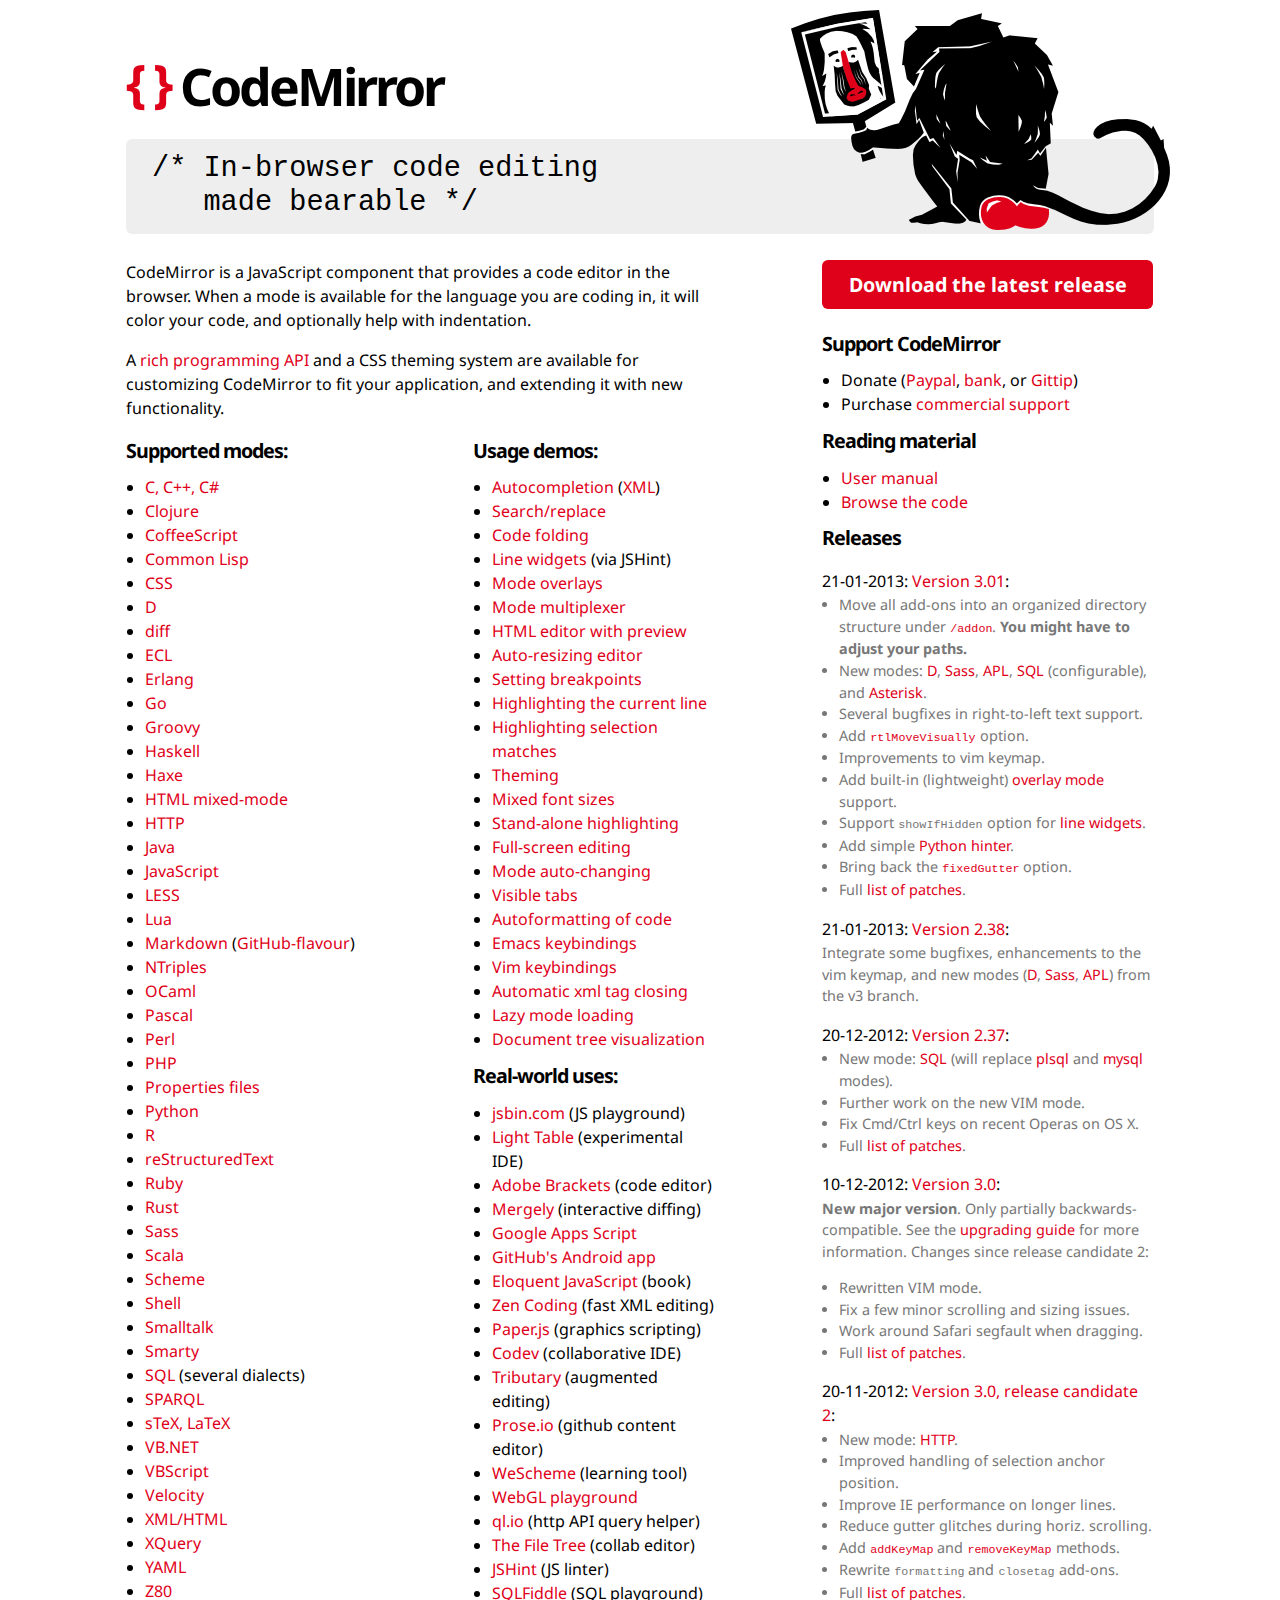
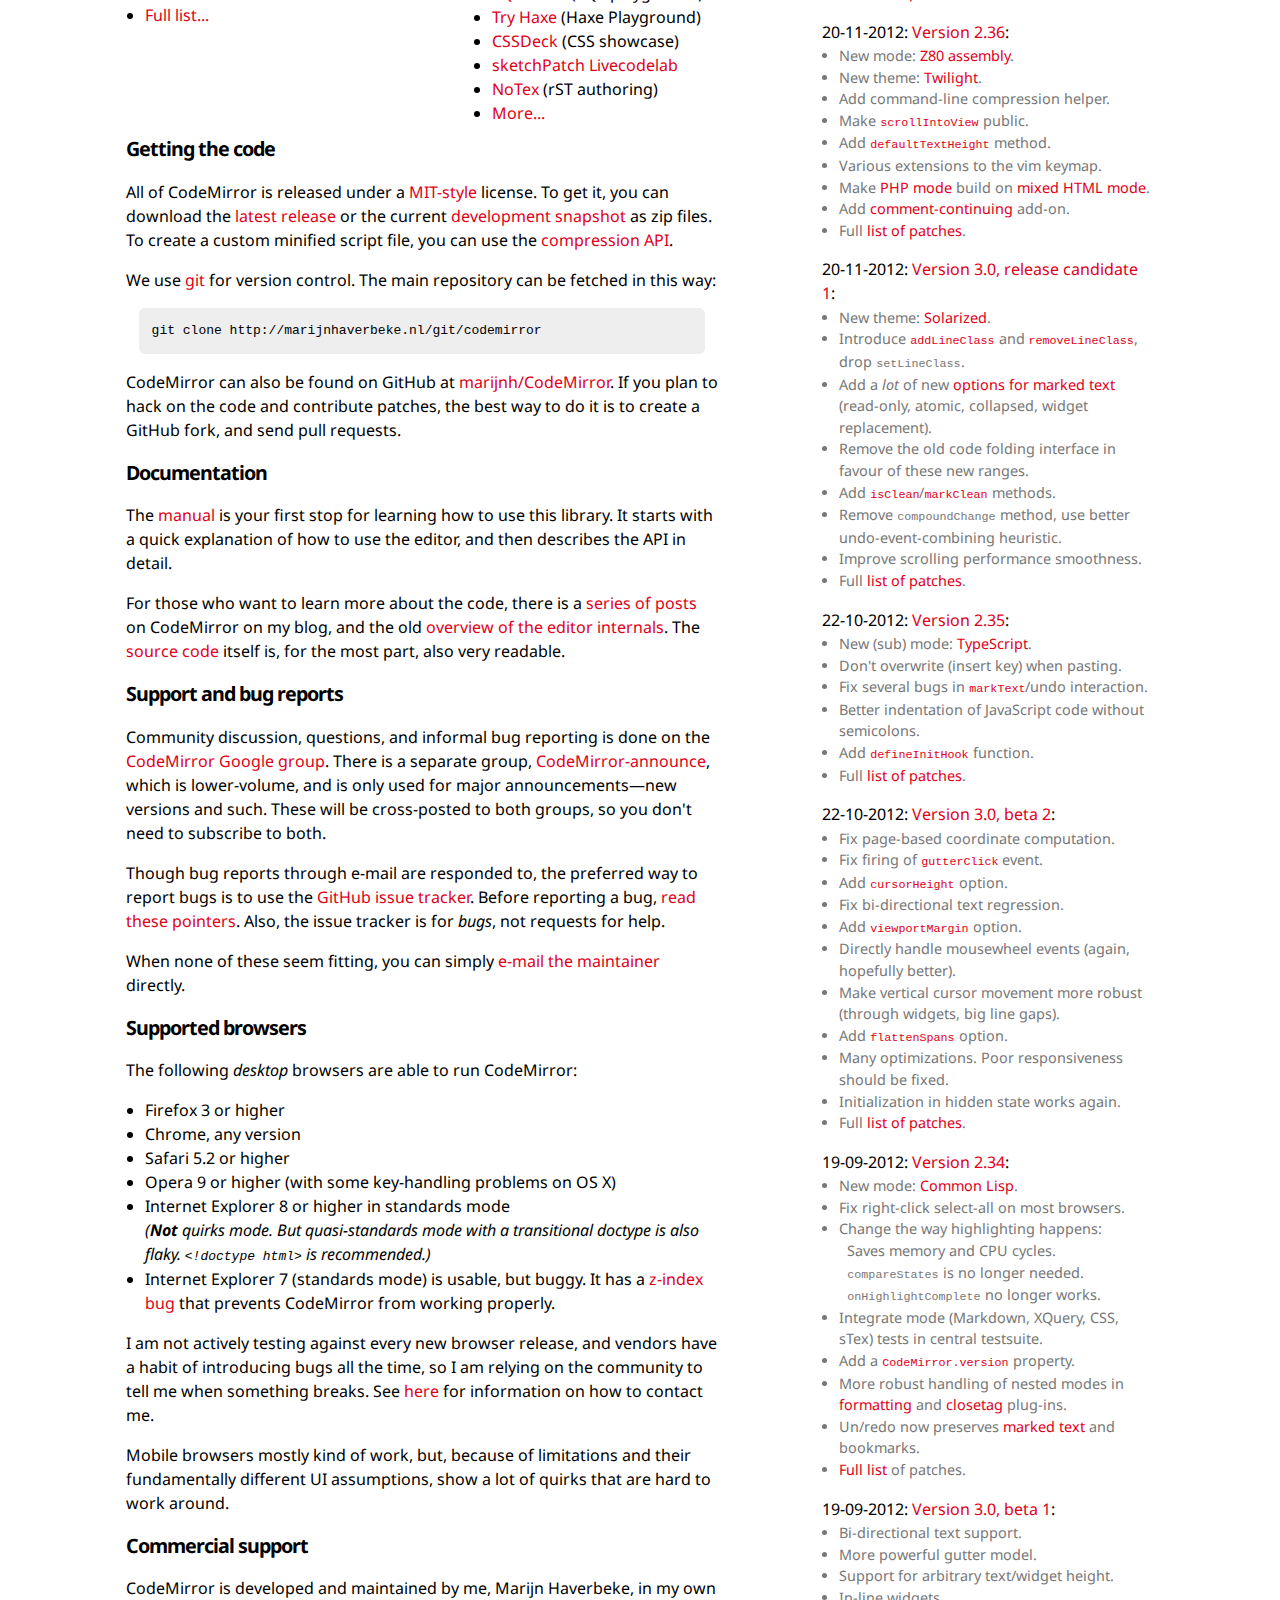
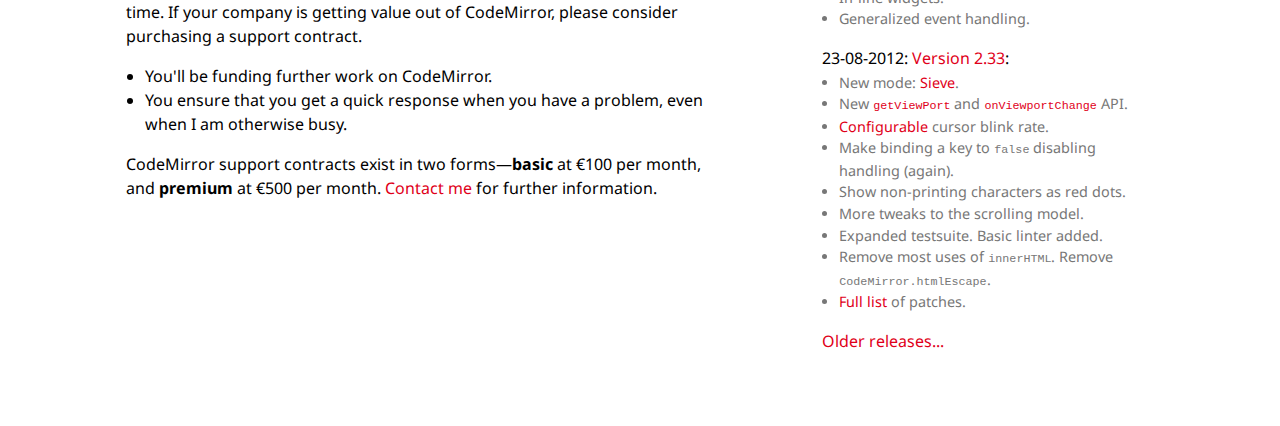
<file: Coder/WebUI/CodeMirror/index.html>
<!doctype html>
<html>
  <head>
    <meta charset="utf-8"/>
    <title>CodeMirror</title>
    <link rel="stylesheet" type="text/css" href="http://fonts.googleapis.com/css?family=Droid+Sans|Droid+Sans:bold"/>
    <link rel="stylesheet" type="text/css" href="doc/docs.css"/>
    <link rel="alternate" href="https://groups.google.com/group/codemirror-announce/feed/atom_v1_0_topics.xml" type="application/atom+xml"/>
  </head>
  <body>

<h1><span class="logo-braces">{ }</span> <a href="http://codemirror.net/">CodeMirror</a></h1>

<div class="grey">
<img src="doc/baboon.png" class="logo" alt="logo"/>
<pre>
/* In-browser code editing
   made bearable */
</pre>
</div>

<div class="clear"><div class="left blk">

  <p style="margin-top: 0">CodeMirror is a JavaScript component that
  provides a code editor in the browser. When a mode is available for
  the language you are coding in, it will color your code, and
  optionally help with indentation.</p>

  <p>A <a href="doc/manual.html">rich programming API</a> and a CSS
  theming system are available for customizing CodeMirror to fit your
  application, and extending it with new functionality.</p>

  <div class="clear"><div class="left1 blk">

    <h2 style="margin-top: 0">Supported modes:</h2>

    <ul>
      <li><a href="mode/clike/index.html">C, C++, C#</a></li>
      <li><a href="mode/clojure/index.html">Clojure</a></li>
      <li><a href="mode/coffeescript/index.html">CoffeeScript</a></li>
      <li><a href="mode/commonlisp/index.html">Common Lisp</a></li>
      <li><a href="mode/css/index.html">CSS</a></li>
      <li><a href="mode/d/index.html">D</a></li>
      <li><a href="mode/diff/index.html">diff</a></li>
      <li><a href="mode/ecl/index.html">ECL</a></li>
      <li><a href="mode/erlang/index.html">Erlang</a></li>
      <li><a href="mode/go/index.html">Go</a></li>
      <li><a href="mode/groovy/index.html">Groovy</a></li>
      <li><a href="mode/haskell/index.html">Haskell</a></li>
      <li><a href="mode/haxe/index.html">Haxe</a></li>
      <li><a href="mode/htmlmixed/index.html">HTML mixed-mode</a></li>
      <li><a href="mode/http/index.html">HTTP</a></li>
      <li><a href="mode/clike/index.html">Java</a></li>
      <li><a href="mode/javascript/index.html">JavaScript</a></li>
      <li><a href="mode/less/index.html">LESS</a></li>
      <li><a href="mode/lua/index.html">Lua</a></li>
      <li><a href="mode/markdown/index.html">Markdown</a> (<a href="mode/gfm/index.html">GitHub-flavour</a>)</li>
      <li><a href="mode/ntriples/index.html">NTriples</a></li>
      <li><a href="mode/ocaml/index.html">OCaml</a></li>
      <li><a href="mode/pascal/index.html">Pascal</a></li>
      <li><a href="mode/perl/index.html">Perl</a></li>
      <li><a href="mode/php/index.html">PHP</a></li>
      <li><a href="mode/properties/index.html">Properties files</a></li>
      <li><a href="mode/python/index.html">Python</a></li>
      <li><a href="mode/r/index.html">R</a></li>
      <li><a href="mode/rst/index.html">reStructuredText</a></li>
      <li><a href="mode/ruby/index.html">Ruby</a></li>
      <li><a href="mode/rust/index.html">Rust</a></li>
      <li><a href="mode/sass/index.html">Sass</a></li>
      <li><a href="mode/clike/scala.html">Scala</a></li>
      <li><a href="mode/scheme/index.html">Scheme</a></li>
      <li><a href="mode/shell/index.html">Shell</a></li>
      <li><a href="mode/smalltalk/index.html">Smalltalk</a></li>
      <li><a href="mode/smarty/index.html">Smarty</a></li>
      <li><a href="mode/sql/index.html">SQL</a> (several dialects)</li>
      <li><a href="mode/sparql/index.html">SPARQL</a></li>
      <li><a href="mode/stex/index.html">sTeX, LaTeX</a></li>
      <li><a href="mode/vb/index.html">VB.NET</a></li>
      <li><a href="mode/vbscript/index.html">VBScript</a></li>
      <li><a href="mode/velocity/index.html">Velocity</a></li>
      <li><a href="mode/xml/index.html">XML/HTML</a></li>
      <li><a href="mode/xquery/index.html">XQuery</a></li>
      <li><a href="mode/yaml/index.html">YAML</a></li>
      <li><a href="mode/z80/index.html">Z80</a></li>
      <li><a href="doc/modes.html">Full list...</a></li>
    </ul>

  </div><div class="left2 blk">

    <h2 style="margin-top: 0">Usage demos:</h2>

    <ul>
      <li><a href="demo/complete.html">Autocompletion</a> (<a href="demo/xmlcomplete.html">XML</a>)</li>
      <li><a href="demo/search.html">Search/replace</a></li>
      <li><a href="demo/folding.html">Code folding</a></li>
      <li><a href="demo/widget.html">Line widgets</a> (via JSHint)</li>
      <li><a href="demo/mustache.html">Mode overlays</a></li>
      <li><a href="demo/multiplex.html">Mode multiplexer</a></li>
      <li><a href="demo/preview.html">HTML editor with preview</a></li>
      <li><a href="demo/resize.html">Auto-resizing editor</a></li>
      <li><a href="demo/marker.html">Setting breakpoints</a></li>
      <li><a href="demo/activeline.html">Highlighting the current line</a></li>
      <li><a href="demo/matchhighlighter.html">Highlighting selection matches</a></li>
      <li><a href="demo/theme.html">Theming</a></li>
      <li><a href="demo/variableheight.html">Mixed font sizes</a></li>
      <li><a href="demo/runmode.html">Stand-alone highlighting</a></li>
      <li><a href="demo/fullscreen.html">Full-screen editing</a></li>
      <li><a href="demo/changemode.html">Mode auto-changing</a></li>
      <li><a href="demo/visibletabs.html">Visible tabs</a></li>
      <li><a href="demo/formatting.html">Autoformatting of code</a></li>
      <li><a href="demo/emacs.html">Emacs keybindings</a></li>
      <li><a href="demo/vim.html">Vim keybindings</a></li>
      <li><a href="demo/closetag.html">Automatic xml tag closing</a></li>
      <li><a href="demo/loadmode.html">Lazy mode loading</a></li>
      <li><a href="demo/btree.html">Document tree visualization</a></li>
    </ul>

    <h2>Real-world uses:</h2>

    <ul>
      <li><a href="http://jsbin.com">jsbin.com</a> (JS playground)</li>
      <li><a href="http://www.chris-granger.com/2012/04/12/light-table---a-new-ide-concept/">Light Table</a> (experimental IDE)</li>
      <li><a href="http://brackets.io">Adobe Brackets</a> (code editor)</li>
      <li><a href="http://www.mergely.com/">Mergely</a> (interactive diffing)</li>
      <li><a href="https://script.google.com/">Google Apps Script</a></li>
      <li><a href="https://github.com/github/android">GitHub's Android app</a></li>
      <li><a href="http://eloquentjavascript.net/chapter1.html">Eloquent JavaScript</a> (book)</li>
      <li><a href="http://media.chikuyonok.ru/codemirror2/">Zen Coding</a> (fast XML editing)</li>
      <li><a href="http://paperjs.org/">Paper.js</a> (graphics scripting)</li>
      <li><a href="http://codev.it/">Codev</a> (collaborative IDE)</li>
      <li><a href="http://enjalot.com/tributary/2636296/sinwaves.js">Tributary</a> (augmented editing)</li>
      <li><a href="http://prose.io/">Prose.io</a> (github content editor)</li>
      <li><a href="http://www.wescheme.org/">WeScheme</a> (learning tool)</li>
      <li><a href="http://webglplayground.net/">WebGL playground</a></li>
      <li><a href="http://ql.io/">ql.io</a> (http API query helper)</li>
      <li><a href="https://thefiletree.com">The File Tree</a> (collab editor)</li>
      <li><a href="http://www.jshint.com/">JSHint</a> (JS linter)</li>
      <li><a href="http://sqlfiddle.com">SQLFiddle</a> (SQL playground)</li>
      <li><a href="http://try.haxe.org">Try Haxe</a> (Haxe Playground) </li>
      <li><a href="http://cssdeck.com/">CSSDeck</a> (CSS showcase)</li>
      <li><a href="http://www.sketchpatch.net/labs/livecodelabIntro.html">sketchPatch Livecodelab</a></li>
      <li><a href="https://notex.ch">NoTex</a> (rST authoring)</li>
      <li><a href="doc/realworld.html">More...</a></li>
    </ul>

  </div></div>

  <h2 id="code">Getting the code</h2>

  <p>All of CodeMirror is released under a <a
  href="LICENSE">MIT-style</a> license. To get it, you can download
  the <a href="http://codemirror.net/codemirror.zip">latest
  release</a> or the current <a
  href="http://codemirror.net/codemirror-latest.zip">development
  snapshot</a> as zip files. To create a custom minified script file,
  you can use the <a href="doc/compress.html">compression API</a>.</p>

  <p>We use <a href="http://git-scm.com/">git</a> for version control.
  The main repository can be fetched in this way:</p>

  <pre class="code">git clone http://marijnhaverbeke.nl/git/codemirror</pre>

  <p>CodeMirror can also be found on GitHub at <a
  href="http://github.com/marijnh/CodeMirror">marijnh/CodeMirror</a>.
  If you plan to hack on the code and contribute patches, the best way
  to do it is to create a GitHub fork, and send pull requests.</p>

  <h2 id="documention">Documentation</h2>

  <p>The <a href="doc/manual.html">manual</a> is your first stop for
  learning how to use this library. It starts with a quick explanation
  of how to use the editor, and then describes the API in detail.</p>

  <p>For those who want to learn more about the code, there is
  a <a href="http://marijnhaverbeke.nl/blog/#cm-internals">series of
  posts</a> on CodeMirror on my blog, and the
  old <a href="doc/internals.html">overview of the editor
  internals</a>.
  The <a href="http://github.com/marijnh/CodeMirror">source code</a>
  itself is, for the most part, also very readable.</p>

  <h2 id="support">Support and bug reports</h2>

  <p>Community discussion, questions, and informal bug reporting is
  done on
  the <a href="http://groups.google.com/group/codemirror">CodeMirror
  Google group</a>. There is a separate
  group, <a href="http://groups.google.com/group/codemirror-announce">CodeMirror-announce</a>,
  which is lower-volume, and is only used for major announcements—new
  versions and such. These will be cross-posted to both groups, so you
  don't need to subscribe to both.</p>

  <p>Though bug reports through e-mail are responded to, the preferred
  way to report bugs is to use
  the <a href="http://github.com/marijnh/CodeMirror/issues">GitHub
  issue tracker</a>. Before reporting a
  bug, <a href="doc/reporting.html">read these pointers</a>. Also,
  the issue tracker is for <em>bugs</em>, not requests for help.</p>

  <p>When none of these seem fitting, you can
  simply <a href="mailto:marijnh@gmail.com">e-mail the maintainer</a>
  directly.</p>

  <h2 id="supported">Supported browsers</h2>

  <p>The following <em>desktop</em> browsers are able to run CodeMirror:</p>

  <ul>
    <li>Firefox 3 or higher</li>
    <li>Chrome, any version</li>
    <li>Safari 5.2 or higher</li>
    <li>Opera 9 or higher (with some key-handling problems on OS X)</li>
    <li>Internet Explorer 8 or higher in standards mode<br>
      <em>(<strong>Not</strong> quirks mode. But quasi-standards mode with a
      transitional doctype is also flaky. <code>&lt;!doctype
      html></code> is recommended.)</em></li>
    <li>Internet Explorer 7 (standards mode) is usable, but buggy. It
    has a <a href="http://therealcrisp.xs4all.nl/meuk/IE-zindexbug.html">z-index
    bug</a> that prevents CodeMirror from working properly.</li>
  </ul>

  <p>I am not actively testing against every new browser release, and
  vendors have a habit of introducing bugs all the time, so I am
  relying on the community to tell me when something breaks.
  See <a href="#support">here</a> for information on how to contact
  me.</p>

  <p>Mobile browsers mostly kind of work, but, because of limitations
  and their fundamentally different UI assumptions, show a lot of
  quirks that are hard to work around.</p>

  <h2 id="commercial">Commercial support</h2>

  <p>CodeMirror is developed and maintained by me, Marijn Haverbeke,
  in my own time. If your company is getting value out of CodeMirror,
  please consider purchasing a support contract.</p>

  <ul>
    <li>You'll be funding further work on CodeMirror.</li>
    <li>You ensure that you get a quick response when you have a
    problem, even when I am otherwise busy.</li>
  </ul>

  <p>CodeMirror support contracts exist in two
  forms—<strong>basic</strong> at €100 per month,
  and <strong>premium</strong> at €500 per
  month. <a href="mailto:marijnh@gmail.com">Contact me</a> for further
  information.</p>

</div>

<div class="right blk">

  <a href="http://codemirror.net/codemirror.zip" class="download">Download the latest release</a>

  <h2>Support CodeMirror</h2>

  <ul>
    <li>Donate
    (<span onclick="document.getElementById('paypal').submit();"
    class="quasilink">Paypal</span>,
    <span onclick="document.getElementById('bankinfo').style.display = 'block';"
           class="quasilink">bank</span>, or
    <a href="https://www.gittip.com/marijnh">Gittip</a>)</li>
    <li>Purchase <a href="#commercial">commercial support</a></li>
  </ul>

  <p id="bankinfo" style="display: none;">
    Bank: <i>Rabobank</i><br/>
    Country: <i>Netherlands</i><br/>
    SWIFT: <i>RABONL2U</i><br/>
    Account: <i>147850770</i><br/>
    Name: <i>Marijn Haverbeke</i><br/>
    IBAN: <i>NL26 RABO 0147 8507 70</i>
  </p>

  <h2>Reading material</h2>

  <ul>
    <li><a href="doc/manual.html">User manual</a></li>
    <li><a href="http://github.com/marijnh/CodeMirror">Browse the code</a></li>
  </ul>

  <h2 id=releases>Releases</h2>

  <p class="rel">21-01-2013: <a href="http://codemirror.net/codemirror-3.01.zip">Version 3.01</a>:</p>

  <ul class="rel-note">
    <li>Move all add-ons into an organized directory structure
    under <a href="addon/"><code>/addon</code></a>. <strong>You might have to adjust your
    paths.</strong></li>
    <li>New
    modes: <a href="mode/d/index.html">D</a>, <a href="mode/sass/index.html">Sass</a>, <a href="mode/apl/index.html">APL</a>, <a href="mode/sql/index.html">SQL</a>
    (configurable), and <a href="mode/asterisk/index.html">Asterisk</a>.</li>
    <li>Several bugfixes in right-to-left text support.</li>
    <li>Add <a href="doc/manual.html#option_rtlMoveVisually"><code>rtlMoveVisually</code></a> option.</li>
    <li>Improvements to vim keymap.</li>
    <li>Add built-in (lightweight) <a href="doc/manual.html#addOverlay">overlay mode</a> support.</li>
    <li>Support <code>showIfHidden</code> option for <a href="doc/manual.html#addLineWidget">line widgets</a>.</li>
    <li>Add simple <a href="doc/manual.html#addon_python-hint">Python hinter</a>.</li>
    <li>Bring back the <a href="doc/manual.html#option_fixedGutter"><code>fixedGutter</code></a> option.</li>
    <li>Full <a href="https://github.com/marijnh/CodeMirror/compare/v3.0...v3.01">list of patches</a>.</li>
  </ul>

  <p class="rel">21-01-2013: <a href="http://codemirror.net/codemirror-2.38.zip">Version 2.38</a>:</p>

  <p class="rel-note">Integrate some bugfixes, enhancements to the vim keymap, and new
  modes
  (<a href="mode/d/index.html">D</a>, <a href="mode/sass/index.html">Sass</a>, <a href="mode/apl/index.html">APL</a>)
  from the v3 branch.</p>

  <p class="rel">20-12-2012: <a href="http://codemirror.net/codemirror-2.37.zip">Version 2.37</a>:</p>

  <ul class="rel-note">
    <li>New mode: <a href="mode/sql/index.html">SQL</a> (will replace <a href="mode/plsql/index.html">plsql</a> and <a href="mode/mysql/index.html">mysql</a> modes).</li>
    <li>Further work on the new VIM mode.</li>
    <li>Fix Cmd/Ctrl keys on recent Operas on OS X.</li>
    <li>Full <a href="https://github.com/marijnh/CodeMirror/compare/v2.36...v2.37">list of patches</a>.</li>
  </ul>

  <p class="rel">10-12-2012: <a href="http://codemirror.net/codemirror-3.0.zip">Version 3.0</a>:</p>

  <p class="rel-note"><strong>New major version</strong>. Only
  partially backwards-compatible. See
  the <a href="doc/upgrade_v3.html">upgrading guide</a> for more
  information. Changes since release candidate 2:</p>

  <ul class="rel-note">
    <li>Rewritten VIM mode.</li>
    <li>Fix a few minor scrolling and sizing issues.</li>
    <li>Work around Safari segfault when dragging.</li>
    <li>Full <a href="https://github.com/marijnh/CodeMirror/compare/v3.0rc2...v3.0">list of patches</a>.</li>
  </ul>
  

  <p class="rel">20-11-2012: <a href="http://codemirror.net/codemirror-3.0rc2.zip">Version 3.0, release candidate 2</a>:</p>

  <ul class="rel-note">
    <li>New mode: <a href="mode/http/index.html">HTTP</a>.</li>
    <li>Improved handling of selection anchor position.</li>
    <li>Improve IE performance on longer lines.</li>
    <li>Reduce gutter glitches during horiz. scrolling.</li>
    <li>Add <a href="doc/manual.html#addKeyMap"><code>addKeyMap</code></a> and <a href="doc/manual.html#removeKeyMap"><code>removeKeyMap</code></a> methods.</li>
    <li>Rewrite <code>formatting</code> and <code>closetag</code> add-ons.</li>
    <li>Full <a href="https://github.com/marijnh/CodeMirror/compare/v3.0rc1...v3.0rc2">list of patches</a>.</li>
  </ul>

  <p class="rel">20-11-2012: <a href="http://codemirror.net/codemirror-2.36.zip">Version 2.36</a>:</p>

  <ul class="rel-note">
    <li>New mode: <a href="mode/z80/index.html">Z80 assembly</a>.</li>
    <li>New theme: <a href="demo/theme.html?twilight">Twilight</a>.</li>
    <li>Add command-line compression helper.</li>
    <li>Make <a href="doc/manual.html#scrollIntoView"><code>scrollIntoView</code></a> public.</li>
    <li>Add <a href="doc/manual.html#defaultTextHeight"><code>defaultTextHeight</code></a> method.</li>
    <li>Various extensions to the vim keymap.</li>
    <li>Make <a href="mode/php/index.html">PHP mode</a> build on <a href="mode/htmlmixed/index.html">mixed HTML mode</a>.</li>
    <li>Add <a href="doc/manual.html#addon_continuecomment">comment-continuing</a> add-on.</li>
    <li>Full <a href="https://github.com/marijnh/CodeMirror/compare/v2.35...v2.36">list of patches</a>.</li>
  </ul>

  <p class="rel">20-11-2012: <a href="http://codemirror.net/codemirror-3.0rc1.zip">Version 3.0, release candidate 1</a>:</p>

  <ul class="rel-note">
    <li>New theme: <a href="demo/theme.html?solarized%20light">Solarized</a>.</li>
    <li>Introduce <a href="doc/manual.html#addLineClass"><code>addLineClass</code></a>
    and <a href="doc/manual.html#removeLineClass"><code>removeLineClass</code></a>,
    drop <code>setLineClass</code>.</li>
    <li>Add a <em>lot</em> of
    new <a href="doc/manual.html#markText">options for marked text</a>
    (read-only, atomic, collapsed, widget replacement).</li>
    <li>Remove the old code folding interface in favour of these new ranges.</li>
    <li>Add <a href="doc/manual.html#isClean"><code>isClean</code></a>/<a href="doc/manual.html#markClean"><code>markClean</code></a> methods.</li>
    <li>Remove <code>compoundChange</code> method, use better undo-event-combining heuristic.</li>
    <li>Improve scrolling performance smoothness.</li>
    <li>Full <a href="https://github.com/marijnh/CodeMirror/compare/v3.0beta2...v3.0rc1">list of patches</a>.</li>
  </ul>

  <p class="rel">22-10-2012: <a href="http://codemirror.net/codemirror-2.35.zip">Version 2.35</a>:</p>

  <ul class="rel-note">
    <li>New (sub) mode: <a href="mode/javascript/typescript.html">TypeScript</a>.</li>
    <li>Don't overwrite (insert key) when pasting.</li>
    <li>Fix several bugs in <a href="doc/manual.html#markText"><code>markText</code></a>/undo interaction.</li>
    <li>Better indentation of JavaScript code without semicolons.</li>
    <li>Add <a href="doc/manual.html#defineInitHook"><code>defineInitHook</code></a> function.</li>
    <li>Full <a href="https://github.com/marijnh/CodeMirror/compare/v2.34...v2.35">list of patches</a>.</li>
  </ul>

  <p class="rel">22-10-2012: <a href="http://codemirror.net/codemirror-3.0beta2.zip">Version 3.0, beta 2</a>:</p>

  <ul class="rel-note">
    <li>Fix page-based coordinate computation.</li>
    <li>Fix firing of <a href="doc/manual.html#event_gutterClick"><code>gutterClick</code></a> event.</li>
    <li>Add <a href="doc/manual.html#option_cursorHeight"><code>cursorHeight</code></a> option.</li>
    <li>Fix bi-directional text regression.</li>
    <li>Add <a href="doc/manual.html#option_viewportMargin"><code>viewportMargin</code></a> option.</li>
    <li>Directly handle mousewheel events (again, hopefully better).</li>
    <li>Make vertical cursor movement more robust (through widgets, big line gaps).</li>
    <li>Add <a href="doc/manual.html#option_flattenSpans"><code>flattenSpans</code></a> option.</li>
    <li>Many optimizations. Poor responsiveness should be fixed.</li>
    <li>Initialization in hidden state works again.</li>
    <li>Full <a href="https://github.com/marijnh/CodeMirror/compare/v3.0beta1...v3.0beta2">list of patches</a>.</li>
  </ul>

  <p class="rel">19-09-2012: <a href="http://codemirror.net/codemirror-2.34.zip">Version 2.34</a>:</p>

  <ul class="rel-note">
    <li>New mode: <a href="mode/commonlisp/index.html">Common Lisp</a>.</li>
    <li>Fix right-click select-all on most browsers.</li>
    <li>Change the way highlighting happens:<br>&nbsp; Saves memory and CPU cycles.<br>&nbsp; <code>compareStates</code> is no longer needed.<br>&nbsp; <code>onHighlightComplete</code> no longer works.</li>
    <li>Integrate mode (Markdown, XQuery, CSS, sTex) tests in central testsuite.</li>
    <li>Add a <a href="doc/manual.html#version"><code>CodeMirror.version</code></a> property.</li>
    <li>More robust handling of nested modes in <a href="demo/formatting.html">formatting</a> and <a href="demo/closetag.html">closetag</a> plug-ins.</li>
    <li>Un/redo now preserves <a href="doc/manual.html#markText">marked text</a> and bookmarks.</li>
    <li><a href="https://github.com/marijnh/CodeMirror/compare/v2.33...v2.34">Full list</a> of patches.</li>
  </ul>

  <p class="rel">19-09-2012: <a href="http://codemirror.net/codemirror-3.0beta1.zip">Version 3.0, beta 1</a>:</p>

  <ul class="rel-note">
    <li>Bi-directional text support.</li>
    <li>More powerful gutter model.</li>
    <li>Support for arbitrary text/widget height.</li>
    <li>In-line widgets.</li>
    <li>Generalized event handling.</li>
  </ul>

  <p class="rel">23-08-2012: <a href="http://codemirror.net/codemirror-2.33.zip">Version 2.33</a>:</p>

  <ul class="rel-note">
    <li>New mode: <a href="mode/sieve/index.html">Sieve</a>.</li>
    <li>New <a href="doc/manual.html#getViewport"><code>getViewPort</code></a> and <a href="doc/manual.html#option_onViewportChange"><code>onViewportChange</code></a> API.</li>
    <li><a href="doc/manual.html#option_cursorBlinkRate">Configurable</a> cursor blink rate.</li>
    <li>Make binding a key to <code>false</code> disabling handling (again).</li>
    <li>Show non-printing characters as red dots.</li>
    <li>More tweaks to the scrolling model.</li>
    <li>Expanded testsuite. Basic linter added.</li>
    <li>Remove most uses of <code>innerHTML</code>. Remove <code>CodeMirror.htmlEscape</code>.</li>
    <li><a href="https://github.com/marijnh/CodeMirror/compare/v2.32...v2.33">Full list</a> of patches.</li>
  </ul>

  <p><a href="doc/oldrelease.html">Older releases...</a></p>

</div></div>

<div style="height: 2em">&nbsp;</div>

  <form action="https://www.paypal.com/cgi-bin/webscr" method="post" id="paypal">
    <input type="hidden" name="cmd" value="_s-xclick"/>
    <input type="hidden" name="hosted_button_id" value="3FVHS5FGUY7CC"/>
  </form>

  </body>
</html>
</file>
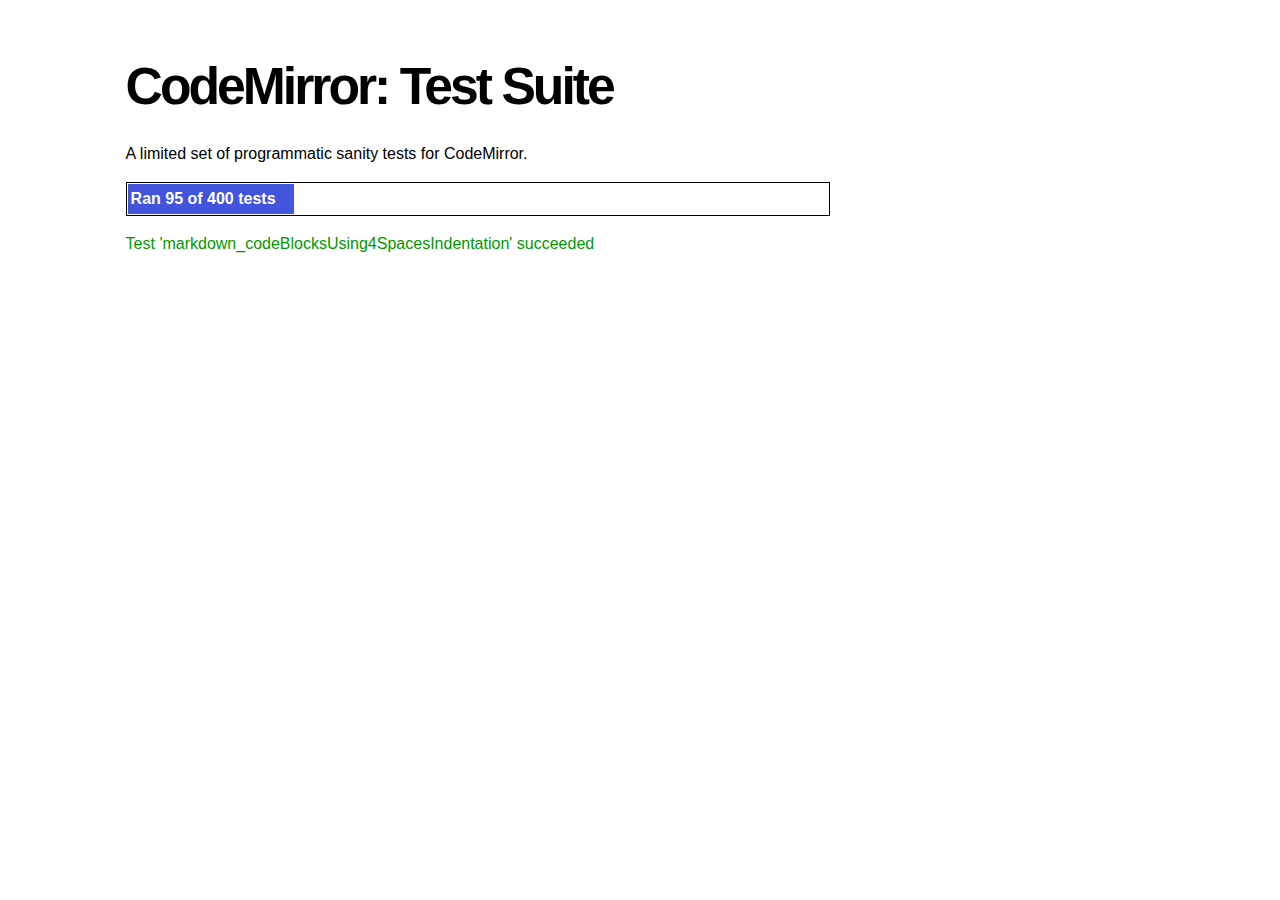
<file: Coder/WebUI/CodeMirror/test/index.html>
<!doctype html>
<html>
  <head>
    <meta charset="utf-8">
    <title>CodeMirror: Test Suite</title>
    <link rel="stylesheet" href="../lib/codemirror.css">
    <link rel="stylesheet" href="../doc/docs.css">
    <link rel="stylesheet" href="mode_test.css">
    <script src="../lib/codemirror.js"></script>
    <script src="../addon/mode/overlay.js"></script>
    <script src="../addon/search/searchcursor.js"></script>
    <script src="../mode/javascript/javascript.js"></script>
    <script src="../mode/xml/xml.js"></script>
    <script src="../keymap/vim.js"></script>

    <style type="text/css">
      .ok {color: #090;}
      .fail {color: #e00;}
      .error {color: #c90;}
      .done {font-weight: bold;}
      #progress {
        background: #45d;
        color: white;
        text-shadow: 0 0 1px #45d, 0 0 2px #45d, 0 0 3px #45d;
        font-weight: bold;
        white-space: pre;
      }
      #testground {
        visibility: hidden;
      }
      #testground.offscreen {
        visibility: visible;
        position: absolute;
        left: -10000px;
        top: -10000px;
      }
      .CodeMirror { border: 1px solid black; }
    </style>
  </head>
  <body>
    <h1>CodeMirror: Test Suite</h1>

    <p>A limited set of programmatic sanity tests for CodeMirror.</p>

    <div style="border: 1px solid black; padding: 1px; max-width: 700px;">
      <div style="width: 0px;" id=progress><div style="padding: 3px;">Ran <span id="progress_ran">0</span><span id="progress_total"> of 0</span> tests</div></div>
    </div>
    <p id=status>Please enable JavaScript...</p>
    <div id=output></div>

    <div id=testground></div>

    <script src="driver.js"></script>
    <script src="test.js"></script>
    <script src="mode_test.js"></script>
    <script src="../mode/css/css.js"></script>
    <script src="../mode/css/test.js"></script>
    <script src="../mode/markdown/markdown.js"></script>
    <script src="../mode/markdown/test.js"></script>
    <script src="../mode/gfm/gfm.js"></script>
    <script src="../mode/gfm/test.js"></script>
    <script src="../mode/stex/stex.js"></script>
    <script src="../mode/stex/test.js"></script>
    <script src="../mode/xquery/xquery.js"></script>
    <script src="../mode/xquery/test.js"></script>
    <script src="vim_test.js"></script>
    <script>
      window.onload = function() {
        runHarness();
      };
      CodeMirror.on(window, 'hashchange', function(){
        runHarness();
      });

      function esc(str) {
        return str.replace(/[<&]/, function(ch) { return ch == "<" ? "&lt;" : "&amp;"; });
      }

      var output = document.getElementById("output"),
          progress = document.getElementById("progress"),
          progressRan = document.getElementById("progress_ran").childNodes[0],
          progressTotal = document.getElementById("progress_total").childNodes[0];
      var count = 0,
          failed = 0,
          bad = "",
          running = false, // Flag that states tests are running
         quit = false, // Flag to quit tests ASAP
         verbose = false; // Adds message for *every* test to output
      
      function runHarness(){
        if (running) {
          quit = true;
          setStatus("Restarting tests...", '', true);
          setTimeout(function(){runHarness();}, 500);
          return;
        }
        if (window.location.hash.substr(1)){
          debug = window.location.hash.substr(1).split(",");
        } else {
          debug = null;
        }
        quit = false;
        running = true;
        setStatus("Loading tests...");
        count = 0;
        failed = 0;
        bad = "";
        verbose = false;
        debugUsed = Array();
        totalTests = countTests();
        progressTotal.nodeValue = " of " + totalTests;
        progressRan.nodeValue = count;
        output.innerHTML = '';
        document.getElementById("testground").innerHTML = "<form>" +
          "<textarea id=\"code\" name=\"code\"></textarea>" +
          "<input type=submit value=ok name=submit>" +
          "</form>";
        runTests(displayTest);
      }
      
      function setStatus(message, className, force){
        if (quit && !force) return;
        if (!message) throw("must provide message");
        var status = document.getElementById("status").childNodes[0];
        status.nodeValue = message;
        status.parentNode.className = className;
      }
      function addOutput(name, className, code){
        var newOutput = document.createElement("dl");
        var newTitle = document.createElement("dt");
        newTitle.className = className;
        newTitle.appendChild(document.createTextNode(name));
        newOutput.appendChild(newTitle);
        var newMessage = document.createElement("dd");
        newMessage.innerHTML = code;
        newOutput.appendChild(newTitle);
        newOutput.appendChild(newMessage);
        output.appendChild(newOutput);
      }
      function displayTest(type, name, customMessage) {
        var message = "???";
        if (type != "done") ++count;
        progress.style.width = (count * (progress.parentNode.clientWidth - 2) / totalTests) + "px";
        progressRan.nodeValue = count;
        if (type == "ok") {
          message = "Test '" + name + "' succeeded";
          if (!verbose) customMessage = false;
        } else if (type == "expected") {
          message = "Test '" + name + "' failed as expected";
          if (!verbose) customMessage = false;
        } else if (type == "error" || type == "fail") {
          ++failed;
          message = "Test '" + name + "' failed";
        } else if (type == "done") {
          if (failed) {
            type += " fail";
            message = failed + " failure" + (failed > 1 ? "s" : "");
          } else if (count < totalTests) {
            failed = totalTests - count;
            type += " fail";
            message = failed + " failure" + (failed > 1 ? "s" : "");
          } else {
            type += " ok";
            message = "All passed";
          }
          if (debug && debug.length) {
            var bogusTests = totalTests - count;
            message += " — " + bogusTests + " nonexistent test" +
              (bogusTests > 1 ? "s" : "") + " requested by location.hash: " +
              "`" + debug.join("`, `") + "`";
          } else {
            progressTotal.nodeValue = '';
          }
          customMessage = true; // Hack to avoid adding to output
        }
        if (verbose && !customMessage)  customMessage = message;
        setStatus(message, type);
        if (customMessage && customMessage.length > 0) {
          addOutput(name, type, customMessage);
        }
      }
    </script>
  </body>
</html>
</file>
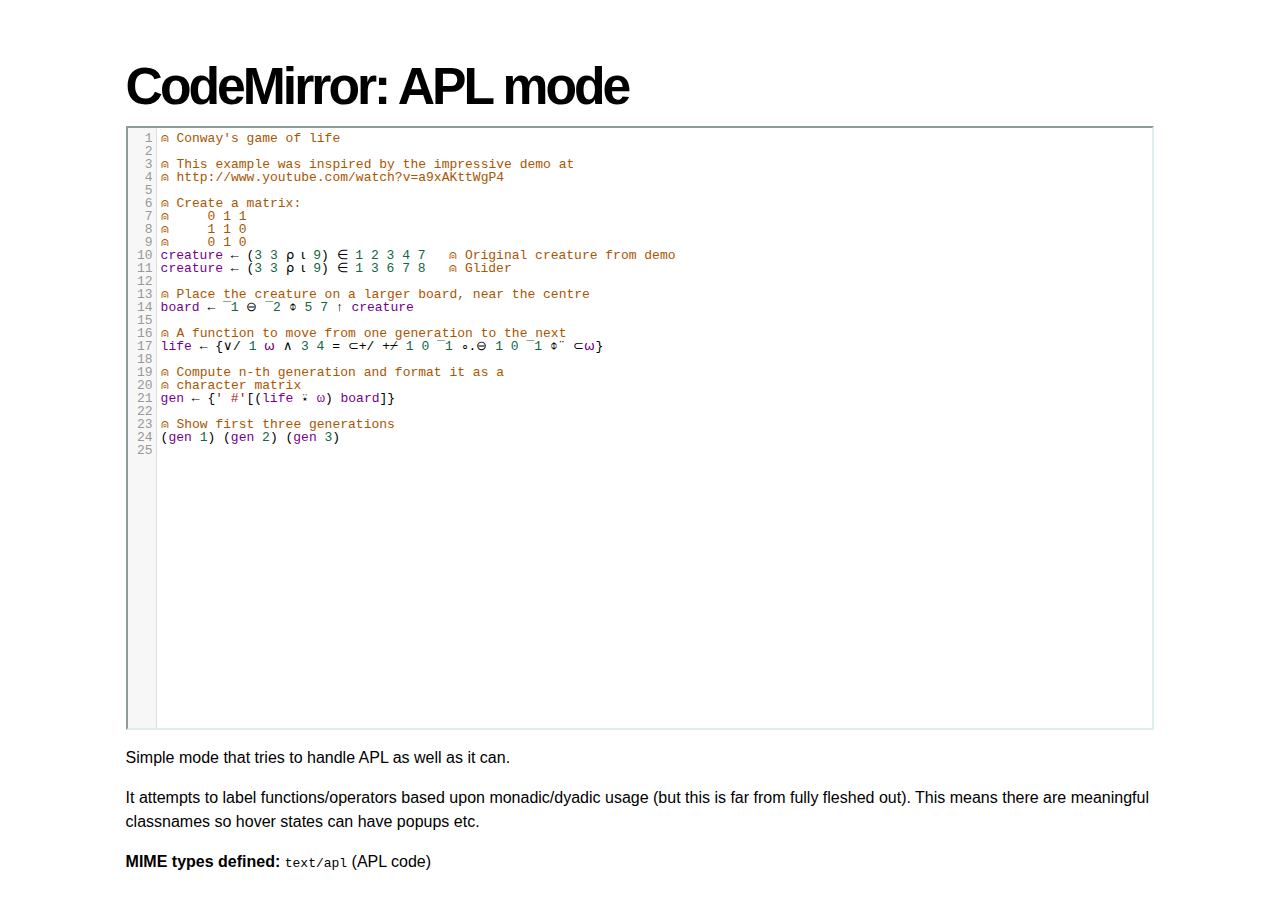
<file: Coder/WebUI/CodeMirror/mode/apl/index.html>
<!doctype html>
<html>
  <head>
    <meta charset="utf-8">
    <title>CodeMirror: APL mode</title>
    <link rel="stylesheet" href="../../doc/docs.css"> 
    <link rel="stylesheet" href="../../lib/codemirror.css"> 
    <script src="../../lib/codemirror.js"></script>
    <script src="../../addon/edit/matchbrackets.js"></script>
    <script src="./apl.js"></script>
    <style>
	.CodeMirror { border: 2px inset #dee; }
    </style>
  </head>
  <body>
    <h1>CodeMirror: APL mode</h1>

<form><textarea id="code" name="code">
⍝ Conway's game of life

⍝ This example was inspired by the impressive demo at
⍝ http://www.youtube.com/watch?v=a9xAKttWgP4

⍝ Create a matrix:
⍝     0 1 1
⍝     1 1 0
⍝     0 1 0
creature ← (3 3 ⍴ ⍳ 9) ∈ 1 2 3 4 7   ⍝ Original creature from demo
creature ← (3 3 ⍴ ⍳ 9) ∈ 1 3 6 7 8   ⍝ Glider

⍝ Place the creature on a larger board, near the centre
board ← ¯1 ⊖ ¯2 ⌽ 5 7 ↑ creature

⍝ A function to move from one generation to the next
life ← {∨/ 1 ⍵ ∧ 3 4 = ⊂+/ +⌿ 1 0 ¯1 ∘.⊖ 1 0 ¯1 ⌽¨ ⊂⍵}

⍝ Compute n-th generation and format it as a
⍝ character matrix
gen ← {' #'[(life ⍣ ⍵) board]}

⍝ Show first three generations
(gen 1) (gen 2) (gen 3)
</textarea></form>

    <script>
      var editor = CodeMirror.fromTextArea(document.getElementById("code"), {
        lineNumbers: true,
        matchBrackets: true,
        mode: "text/apl"
      });
    </script>

    <p>Simple mode that tries to handle APL as well as it can.</p>
    <p>It attempts to label functions/operators based upon
    monadic/dyadic usage (but this is far from fully fleshed out).
    This means there are meaningful classnames so hover states can
    have popups etc.</p>

    <p><strong>MIME types defined:</strong> <code>text/apl</code> (APL code)</p>
  </body>
</html>
</file>
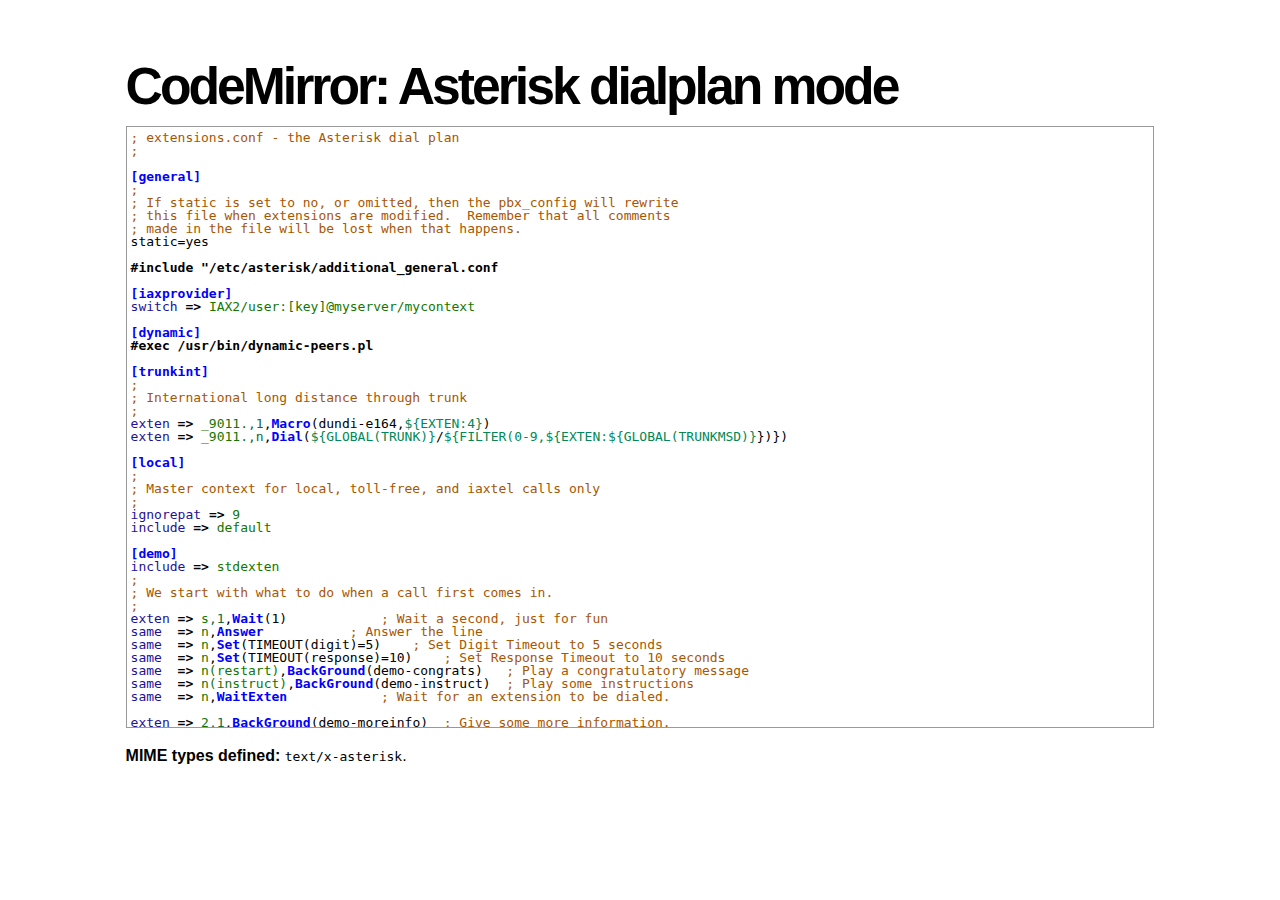
<file: Coder/WebUI/CodeMirror/mode/asterisk/index.html>
<!doctype html>
<html>
  <head>
    <meta charset="utf-8">
    <title>CodeMirror: Asterisk dialplan mode</title>
    <link rel="stylesheet" href="../../lib/codemirror.css">
    <script src="../../lib/codemirror.js"></script>
    <script src="asterisk.js"></script>
    <style>
      .CodeMirror {border: 1px solid #999;}
      .cm-s-default span.cm-arrow { color: red; }
    </style>
    <link rel="stylesheet" href="../../doc/docs.css">
  </head>
  <body>
    <h1>CodeMirror: Asterisk dialplan mode</h1>
    <form><textarea id="code" name="code">
; extensions.conf - the Asterisk dial plan
;

[general]
;
; If static is set to no, or omitted, then the pbx_config will rewrite
; this file when extensions are modified.  Remember that all comments
; made in the file will be lost when that happens.
static=yes

#include "/etc/asterisk/additional_general.conf

[iaxprovider]
switch => IAX2/user:[key]@myserver/mycontext

[dynamic]
#exec /usr/bin/dynamic-peers.pl

[trunkint]
;
; International long distance through trunk
;
exten => _9011.,1,Macro(dundi-e164,${EXTEN:4})
exten => _9011.,n,Dial(${GLOBAL(TRUNK)}/${FILTER(0-9,${EXTEN:${GLOBAL(TRUNKMSD)}})})

[local]
;
; Master context for local, toll-free, and iaxtel calls only
;
ignorepat => 9
include => default

[demo]
include => stdexten
;
; We start with what to do when a call first comes in.
;
exten => s,1,Wait(1)			; Wait a second, just for fun
same  => n,Answer			; Answer the line
same  => n,Set(TIMEOUT(digit)=5)	; Set Digit Timeout to 5 seconds
same  => n,Set(TIMEOUT(response)=10)	; Set Response Timeout to 10 seconds
same  => n(restart),BackGround(demo-congrats)	; Play a congratulatory message
same  => n(instruct),BackGround(demo-instruct)	; Play some instructions
same  => n,WaitExten			; Wait for an extension to be dialed.

exten => 2,1,BackGround(demo-moreinfo)	; Give some more information.
exten => 2,n,Goto(s,instruct)

exten => 3,1,Set(LANGUAGE()=fr)		; Set language to french
exten => 3,n,Goto(s,restart)		; Start with the congratulations

exten => 1000,1,Goto(default,s,1)
;
; We also create an example user, 1234, who is on the console and has
; voicemail, etc.
;
exten => 1234,1,Playback(transfer,skip)		; "Please hold while..."
					; (but skip if channel is not up)
exten => 1234,n,Gosub(${EXTEN},stdexten(${GLOBAL(CONSOLE)}))
exten => 1234,n,Goto(default,s,1)		; exited Voicemail

exten => 1235,1,Voicemail(1234,u)		; Right to voicemail

exten => 1236,1,Dial(Console/dsp)		; Ring forever
exten => 1236,n,Voicemail(1234,b)		; Unless busy

;
; # for when they're done with the demo
;
exten => #,1,Playback(demo-thanks)	; "Thanks for trying the demo"
exten => #,n,Hangup			; Hang them up.

;
; A timeout and "invalid extension rule"
;
exten => t,1,Goto(#,1)			; If they take too long, give up
exten => i,1,Playback(invalid)		; "That's not valid, try again"

;
; Create an extension, 500, for dialing the
; Asterisk demo.
;
exten => 500,1,Playback(demo-abouttotry); Let them know what's going on
exten => 500,n,Dial(IAX2/guest@pbx.digium.com/s@default)	; Call the Asterisk demo
exten => 500,n,Playback(demo-nogo)	; Couldn't connect to the demo site
exten => 500,n,Goto(s,6)		; Return to the start over message.

;
; Create an extension, 600, for evaluating echo latency.
;
exten => 600,1,Playback(demo-echotest)	; Let them know what's going on
exten => 600,n,Echo			; Do the echo test
exten => 600,n,Playback(demo-echodone)	; Let them know it's over
exten => 600,n,Goto(s,6)		; Start over

;
;	You can use the Macro Page to intercom a individual user
exten => 76245,1,Macro(page,SIP/Grandstream1)
; or if your peernames are the same as extensions
exten => _7XXX,1,Macro(page,SIP/${EXTEN})
;
;
; System Wide Page at extension 7999
;
exten => 7999,1,Set(TIMEOUT(absolute)=60)
exten => 7999,2,Page(Local/Grandstream1@page&Local/Xlite1@page&Local/1234@page/n,d)

; Give voicemail at extension 8500
;
exten => 8500,1,VoicemailMain
exten => 8500,n,Goto(s,6)

    </textarea></form>
    <script>
      var editor = CodeMirror.fromTextArea(document.getElementById("code"), {
        mode: "text/x-asterisk",
        matchBrackets: true,
        lineNumber: true
      });
    </script>

    <p><strong>MIME types defined:</strong> <code>text/x-asterisk</code>.</p>

  </body>
</html>
</file>
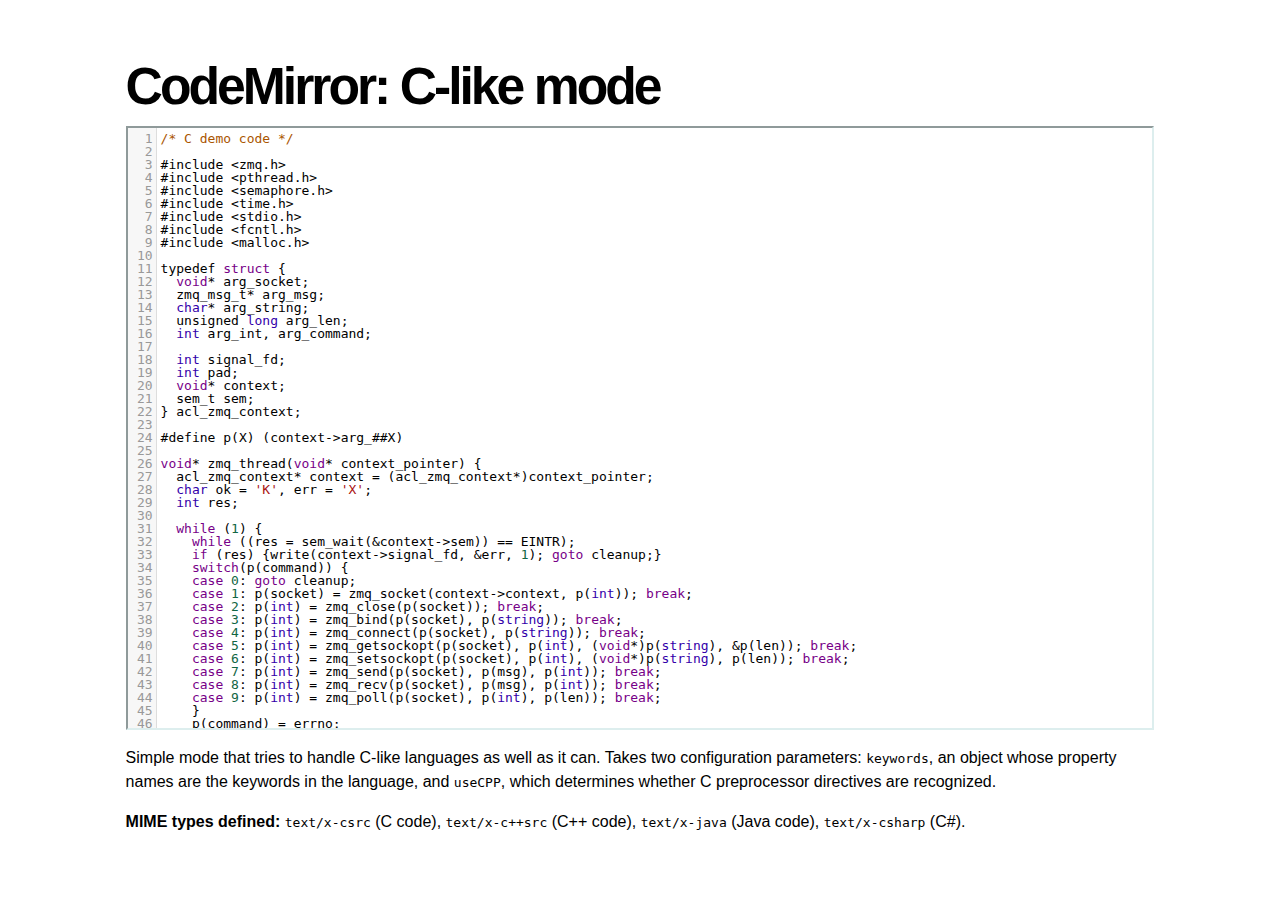
<file: Coder/WebUI/CodeMirror/mode/clike/index.html>
<!doctype html>
<html>
  <head>
    <meta charset="utf-8">
    <title>CodeMirror: C-like mode</title>
    <link rel="stylesheet" href="../../lib/codemirror.css">
    <script src="../../lib/codemirror.js"></script>
    <script src="../../addon/edit/matchbrackets.js"></script>
    <script src="clike.js"></script>
    <link rel="stylesheet" href="../../doc/docs.css">
    <style>.CodeMirror {border: 2px inset #dee;}</style>
  </head>
  <body>
    <h1>CodeMirror: C-like mode</h1>

<form><textarea id="code" name="code">
/* C demo code */

#include <zmq.h>
#include <pthread.h>
#include <semaphore.h>
#include <time.h>
#include <stdio.h>
#include <fcntl.h>
#include <malloc.h>

typedef struct {
  void* arg_socket;
  zmq_msg_t* arg_msg;
  char* arg_string;
  unsigned long arg_len;
  int arg_int, arg_command;

  int signal_fd;
  int pad;
  void* context;
  sem_t sem;
} acl_zmq_context;

#define p(X) (context->arg_##X)

void* zmq_thread(void* context_pointer) {
  acl_zmq_context* context = (acl_zmq_context*)context_pointer;
  char ok = 'K', err = 'X';
  int res;

  while (1) {
    while ((res = sem_wait(&amp;context->sem)) == EINTR);
    if (res) {write(context->signal_fd, &amp;err, 1); goto cleanup;}
    switch(p(command)) {
    case 0: goto cleanup;
    case 1: p(socket) = zmq_socket(context->context, p(int)); break;
    case 2: p(int) = zmq_close(p(socket)); break;
    case 3: p(int) = zmq_bind(p(socket), p(string)); break;
    case 4: p(int) = zmq_connect(p(socket), p(string)); break;
    case 5: p(int) = zmq_getsockopt(p(socket), p(int), (void*)p(string), &amp;p(len)); break;
    case 6: p(int) = zmq_setsockopt(p(socket), p(int), (void*)p(string), p(len)); break;
    case 7: p(int) = zmq_send(p(socket), p(msg), p(int)); break;
    case 8: p(int) = zmq_recv(p(socket), p(msg), p(int)); break;
    case 9: p(int) = zmq_poll(p(socket), p(int), p(len)); break;
    }
    p(command) = errno;
    write(context->signal_fd, &amp;ok, 1);
  }
 cleanup:
  close(context->signal_fd);
  free(context_pointer);
  return 0;
}

void* zmq_thread_init(void* zmq_context, int signal_fd) {
  acl_zmq_context* context = malloc(sizeof(acl_zmq_context));
  pthread_t thread;

  context->context = zmq_context;
  context->signal_fd = signal_fd;
  sem_init(&amp;context->sem, 1, 0);
  pthread_create(&amp;thread, 0, &amp;zmq_thread, context);
  pthread_detach(thread);
  return context;
}
</textarea></form>

    <script>
      var editor = CodeMirror.fromTextArea(document.getElementById("code"), {
        lineNumbers: true,
        matchBrackets: true,
        mode: "text/x-csharp"
      });
    </script>

    <p>Simple mode that tries to handle C-like languages as well as it
    can. Takes two configuration parameters: <code>keywords</code>, an
    object whose property names are the keywords in the language,
    and <code>useCPP</code>, which determines whether C preprocessor
    directives are recognized.</p>

    <p><strong>MIME types defined:</strong> <code>text/x-csrc</code>
    (C code), <code>text/x-c++src</code> (C++
    code), <code>text/x-java</code> (Java
    code), <code>text/x-csharp</code> (C#).</p>
  </body>
</html>
</file>
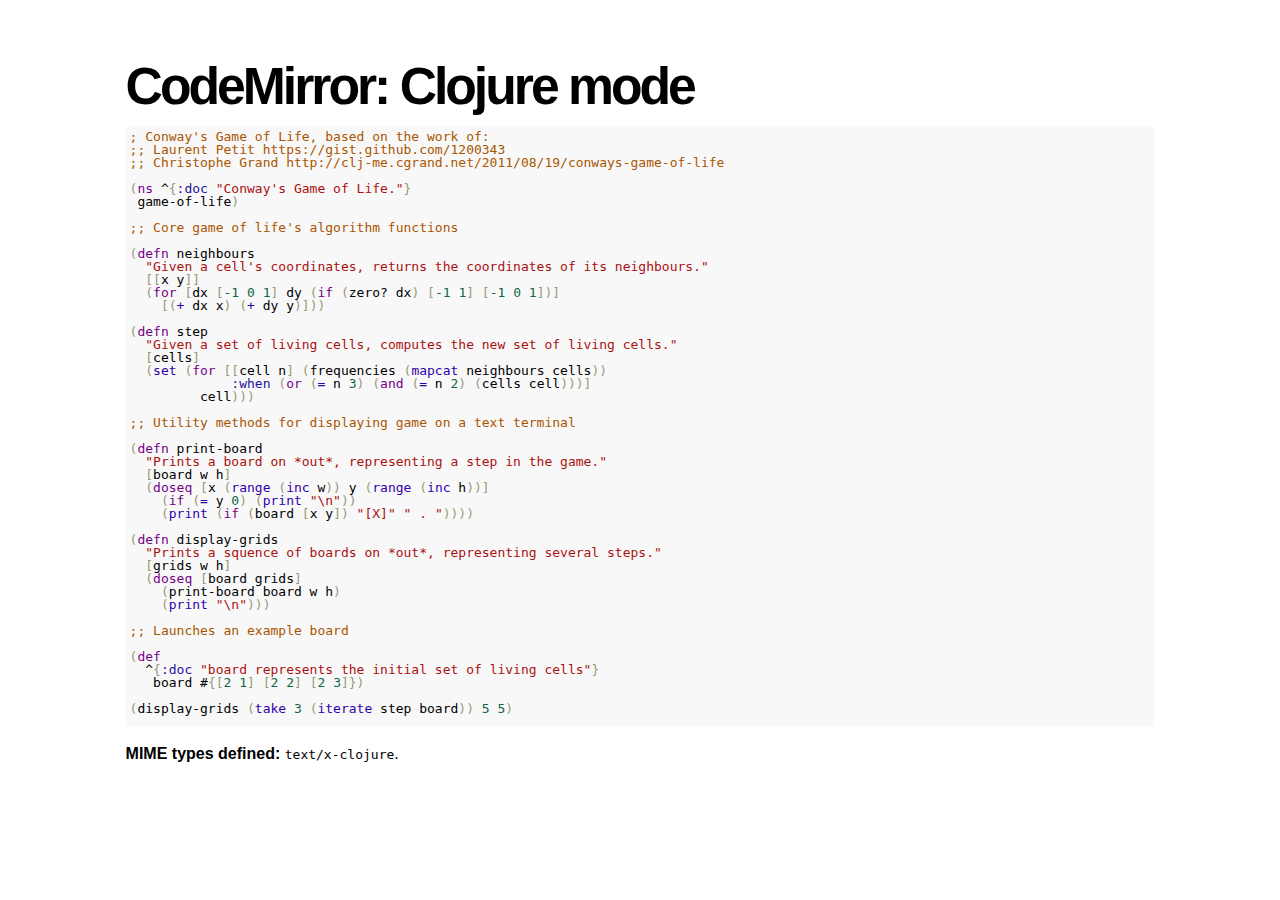
<file: Coder/WebUI/CodeMirror/mode/clojure/index.html>
<!doctype html>
<html>
  <head>
    <meta charset="utf-8">
    <title>CodeMirror: Clojure mode</title>
    <link rel="stylesheet" href="../../lib/codemirror.css">
    <script src="../../lib/codemirror.js"></script>
    <script src="clojure.js"></script>
    <style>.CodeMirror {background: #f8f8f8;}</style>
    <link rel="stylesheet" href="../../doc/docs.css">
  </head>
  <body>
    <h1>CodeMirror: Clojure mode</h1>
    <form><textarea id="code" name="code">
; Conway's Game of Life, based on the work of:
;; Laurent Petit https://gist.github.com/1200343
;; Christophe Grand http://clj-me.cgrand.net/2011/08/19/conways-game-of-life

(ns ^{:doc "Conway's Game of Life."}
 game-of-life)

;; Core game of life's algorithm functions

(defn neighbours 
  "Given a cell's coordinates, returns the coordinates of its neighbours."
  [[x y]]
  (for [dx [-1 0 1] dy (if (zero? dx) [-1 1] [-1 0 1])]
    [(+ dx x) (+ dy y)]))

(defn step 
  "Given a set of living cells, computes the new set of living cells."
  [cells]
  (set (for [[cell n] (frequencies (mapcat neighbours cells))
             :when (or (= n 3) (and (= n 2) (cells cell)))]
         cell)))

;; Utility methods for displaying game on a text terminal

(defn print-board 
  "Prints a board on *out*, representing a step in the game."
  [board w h]
  (doseq [x (range (inc w)) y (range (inc h))]
    (if (= y 0) (print "\n")) 
    (print (if (board [x y]) "[X]" " . "))))

(defn display-grids 
  "Prints a squence of boards on *out*, representing several steps."
  [grids w h]
  (doseq [board grids]
    (print-board board w h)
    (print "\n")))

;; Launches an example board

(def 
  ^{:doc "board represents the initial set of living cells"}
   board #{[2 1] [2 2] [2 3]})

(display-grids (take 3 (iterate step board)) 5 5) </textarea></form>
    <script>
      var editor = CodeMirror.fromTextArea(document.getElementById("code"), {});
    </script>

    <p><strong>MIME types defined:</strong> <code>text/x-clojure</code>.</p>

  </body>
</html>
</file>
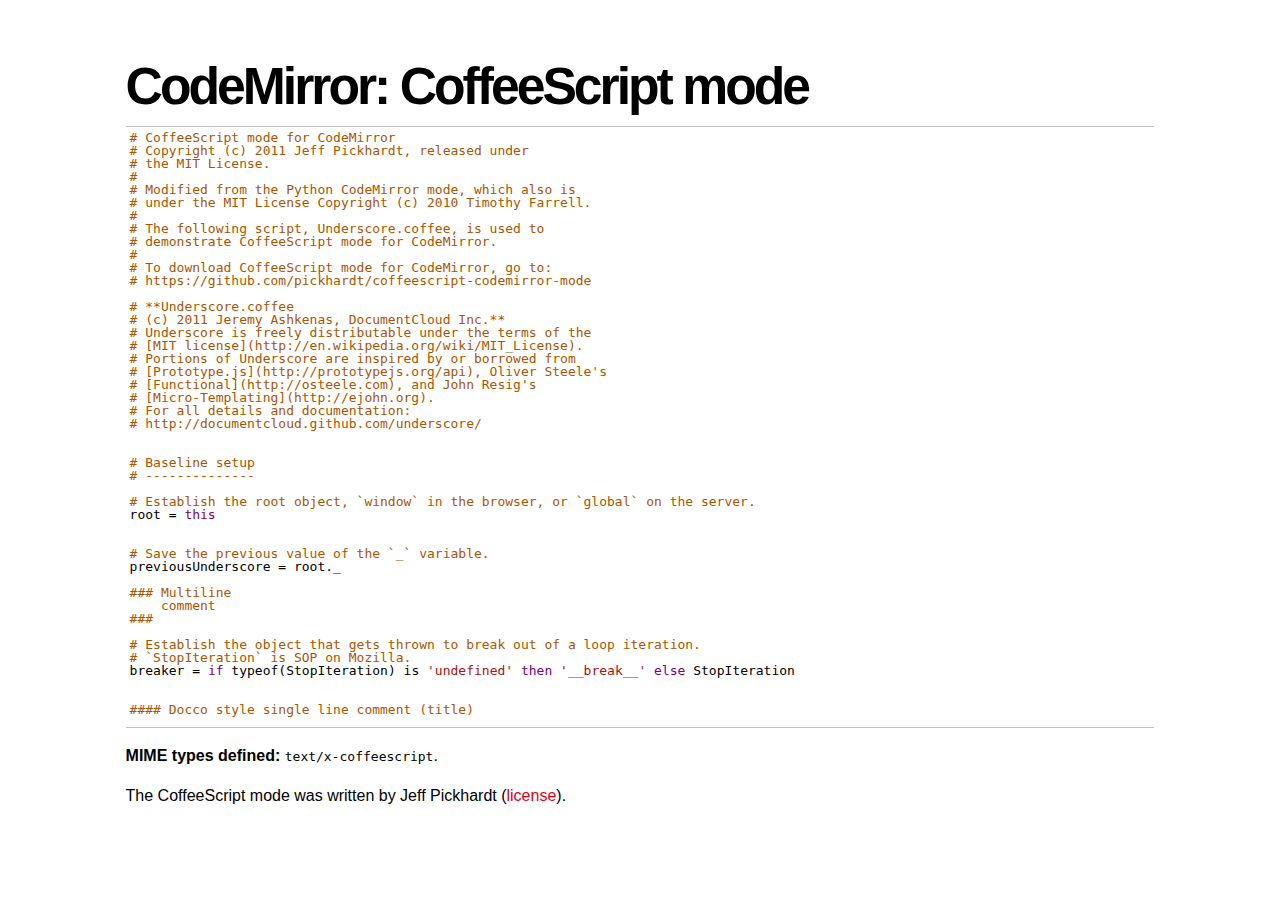
<file: Coder/WebUI/CodeMirror/mode/coffeescript/index.html>
<!doctype html>
<html>
  <head>
    <meta charset="utf-8">
    <title>CodeMirror: CoffeeScript mode</title>
    <link rel="stylesheet" href="../../lib/codemirror.css">
    <script src="../../lib/codemirror.js"></script>
    <script src="coffeescript.js"></script>
    <style>.CodeMirror {border-top: 1px solid silver; border-bottom: 1px solid silver;}</style>
    <link rel="stylesheet" href="../../doc/docs.css">
  </head>
  <body>
    <h1>CodeMirror: CoffeeScript mode</h1>
    <form><textarea id="code" name="code">
# CoffeeScript mode for CodeMirror
# Copyright (c) 2011 Jeff Pickhardt, released under
# the MIT License.
#
# Modified from the Python CodeMirror mode, which also is 
# under the MIT License Copyright (c) 2010 Timothy Farrell.
#
# The following script, Underscore.coffee, is used to 
# demonstrate CoffeeScript mode for CodeMirror.
#
# To download CoffeeScript mode for CodeMirror, go to:
# https://github.com/pickhardt/coffeescript-codemirror-mode

# **Underscore.coffee
# (c) 2011 Jeremy Ashkenas, DocumentCloud Inc.**
# Underscore is freely distributable under the terms of the
# [MIT license](http://en.wikipedia.org/wiki/MIT_License).
# Portions of Underscore are inspired by or borrowed from
# [Prototype.js](http://prototypejs.org/api), Oliver Steele's
# [Functional](http://osteele.com), and John Resig's
# [Micro-Templating](http://ejohn.org).
# For all details and documentation:
# http://documentcloud.github.com/underscore/


# Baseline setup
# --------------

# Establish the root object, `window` in the browser, or `global` on the server.
root = this


# Save the previous value of the `_` variable.
previousUnderscore = root._

### Multiline
    comment
###

# Establish the object that gets thrown to break out of a loop iteration.
# `StopIteration` is SOP on Mozilla.
breaker = if typeof(StopIteration) is 'undefined' then '__break__' else StopIteration


#### Docco style single line comment (title)


# Helper function to escape **RegExp** contents, because JS doesn't have one.
escapeRegExp = (string) -> string.replace(/([.*+?^${}()|[\]\/\\])/g, '\\$1')


# Save bytes in the minified (but not gzipped) version:
ArrayProto = Array.prototype
ObjProto = Object.prototype


# Create quick reference variables for speed access to core prototypes.
slice = ArrayProto.slice
unshift = ArrayProto.unshift
toString = ObjProto.toString
hasOwnProperty = ObjProto.hasOwnProperty
propertyIsEnumerable = ObjProto.propertyIsEnumerable


# All **ECMA5** native implementations we hope to use are declared here.
nativeForEach = ArrayProto.forEach
nativeMap = ArrayProto.map
nativeReduce = ArrayProto.reduce
nativeReduceRight = ArrayProto.reduceRight
nativeFilter = ArrayProto.filter
nativeEvery = ArrayProto.every
nativeSome = ArrayProto.some
nativeIndexOf = ArrayProto.indexOf
nativeLastIndexOf = ArrayProto.lastIndexOf
nativeIsArray = Array.isArray
nativeKeys = Object.keys


# Create a safe reference to the Underscore object for use below.
_ = (obj) -> new wrapper(obj)


# Export the Underscore object for **CommonJS**.
if typeof(exports) != 'undefined' then exports._ = _


# Export Underscore to global scope.
root._ = _


# Current version.
_.VERSION = '1.1.0'


# Collection Functions
# --------------------

# The cornerstone, an **each** implementation.
# Handles objects implementing **forEach**, arrays, and raw objects.
_.each = (obj, iterator, context) ->
  try
    if nativeForEach and obj.forEach is nativeForEach
      obj.forEach iterator, context
    else if _.isNumber obj.length
      iterator.call context, obj[i], i, obj for i in [0...obj.length]
    else
      iterator.call context, val, key, obj for own key, val of obj
  catch e
    throw e if e isnt breaker
  obj


# Return the results of applying the iterator to each element. Use JavaScript
# 1.6's version of **map**, if possible.
_.map = (obj, iterator, context) ->
  return obj.map(iterator, context) if nativeMap and obj.map is nativeMap
  results = []
  _.each obj, (value, index, list) ->
    results.push iterator.call context, value, index, list
  results


# **Reduce** builds up a single result from a list of values. Also known as
# **inject**, or **foldl**. Uses JavaScript 1.8's version of **reduce**, if possible.
_.reduce = (obj, iterator, memo, context) ->
  if nativeReduce and obj.reduce is nativeReduce
    iterator = _.bind iterator, context if context
    return obj.reduce iterator, memo
  _.each obj, (value, index, list) ->
    memo = iterator.call context, memo, value, index, list
  memo


# The right-associative version of **reduce**, also known as **foldr**. Uses
# JavaScript 1.8's version of **reduceRight**, if available.
_.reduceRight = (obj, iterator, memo, context) ->
  if nativeReduceRight and obj.reduceRight is nativeReduceRight
    iterator = _.bind iterator, context if context
    return obj.reduceRight iterator, memo
  reversed = _.clone(_.toArray(obj)).reverse()
  _.reduce reversed, iterator, memo, context


# Return the first value which passes a truth test.
_.detect = (obj, iterator, context) ->
  result = null
  _.each obj, (value, index, list) ->
    if iterator.call context, value, index, list
      result = value
      _.breakLoop()
  result


# Return all the elements that pass a truth test. Use JavaScript 1.6's
# **filter**, if it exists.
_.filter = (obj, iterator, context) ->
  return obj.filter iterator, context if nativeFilter and obj.filter is nativeFilter
  results = []
  _.each obj, (value, index, list) ->
    results.push value if iterator.call context, value, index, list
  results


# Return all the elements for which a truth test fails.
_.reject = (obj, iterator, context) ->
  results = []
  _.each obj, (value, index, list) ->
    results.push value if not iterator.call context, value, index, list
  results


# Determine whether all of the elements match a truth test. Delegate to
# JavaScript 1.6's **every**, if it is present.
_.every = (obj, iterator, context) ->
  iterator ||= _.identity
  return obj.every iterator, context if nativeEvery and obj.every is nativeEvery
  result = true
  _.each obj, (value, index, list) ->
    _.breakLoop() unless (result = result and iterator.call(context, value, index, list))
  result


# Determine if at least one element in the object matches a truth test. Use
# JavaScript 1.6's **some**, if it exists.
_.some = (obj, iterator, context) ->
  iterator ||= _.identity
  return obj.some iterator, context if nativeSome and obj.some is nativeSome
  result = false
  _.each obj, (value, index, list) ->
    _.breakLoop() if (result = iterator.call(context, value, index, list))
  result


# Determine if a given value is included in the array or object,
# based on `===`.
_.include = (obj, target) ->
  return _.indexOf(obj, target) isnt -1 if nativeIndexOf and obj.indexOf is nativeIndexOf
  return true for own key, val of obj when val is target
  false


# Invoke a method with arguments on every item in a collection.
_.invoke = (obj, method) ->
  args = _.rest arguments, 2
  (if method then val[method] else val).apply(val, args) for val in obj


# Convenience version of a common use case of **map**: fetching a property.
_.pluck = (obj, key) ->
  _.map(obj, (val) -> val[key])


# Return the maximum item or (item-based computation).
_.max = (obj, iterator, context) ->
  return Math.max.apply(Math, obj) if not iterator and _.isArray(obj)
  result = computed: -Infinity
  _.each obj, (value, index, list) ->
    computed = if iterator then iterator.call(context, value, index, list) else value
    computed >= result.computed and (result = {value: value, computed: computed})
  result.value


# Return the minimum element (or element-based computation).
_.min = (obj, iterator, context) ->
  return Math.min.apply(Math, obj) if not iterator and _.isArray(obj)
  result = computed: Infinity
  _.each obj, (value, index, list) ->
    computed = if iterator then iterator.call(context, value, index, list) else value
    computed < result.computed and (result = {value: value, computed: computed})
  result.value


# Sort the object's values by a criterion produced by an iterator.
_.sortBy = (obj, iterator, context) ->
  _.pluck(((_.map obj, (value, index, list) ->
    {value: value, criteria: iterator.call(context, value, index, list)}
  ).sort((left, right) ->
    a = left.criteria; b = right.criteria
    if a < b then -1 else if a > b then 1 else 0
  )), 'value')


# Use a comparator function to figure out at what index an object should
# be inserted so as to maintain order. Uses binary search.
_.sortedIndex = (array, obj, iterator) ->
  iterator ||= _.identity
  low = 0
  high = array.length
  while low < high
    mid = (low + high) >> 1
    if iterator(array[mid]) < iterator(obj) then low = mid + 1 else high = mid
  low


# Convert anything iterable into a real, live array.
_.toArray = (iterable) ->
  return [] if (!iterable)
  return iterable.toArray() if (iterable.toArray)
  return iterable if (_.isArray(iterable))
  return slice.call(iterable) if (_.isArguments(iterable))
  _.values(iterable)


# Return the number of elements in an object.
_.size = (obj) -> _.toArray(obj).length


# Array Functions
# ---------------

# Get the first element of an array. Passing `n` will return the first N
# values in the array. Aliased as **head**. The `guard` check allows it to work
# with **map**.
_.first = (array, n, guard) ->
  if n and not guard then slice.call(array, 0, n) else array[0]


# Returns everything but the first entry of the array. Aliased as **tail**.
# Especially useful on the arguments object. Passing an `index` will return
# the rest of the values in the array from that index onward. The `guard`
# check allows it to work with **map**.
_.rest = (array, index, guard) ->
  slice.call(array, if _.isUndefined(index) or guard then 1 else index)


# Get the last element of an array.
_.last = (array) -> array[array.length - 1]


# Trim out all falsy values from an array.
_.compact = (array) -> item for item in array when item


# Return a completely flattened version of an array.
_.flatten = (array) ->
  _.reduce array, (memo, value) ->
    return memo.concat(_.flatten(value)) if _.isArray value
    memo.push value
    memo
  , []


# Return a version of the array that does not contain the specified value(s).
_.without = (array) ->
  values = _.rest arguments
  val for val in _.toArray(array) when not _.include values, val


# Produce a duplicate-free version of the array. If the array has already
# been sorted, you have the option of using a faster algorithm.
_.uniq = (array, isSorted) ->
  memo = []
  for el, i in _.toArray array
    memo.push el if i is 0 || (if isSorted is true then _.last(memo) isnt el else not _.include(memo, el))
  memo


# Produce an array that contains every item shared between all the
# passed-in arrays.
_.intersect = (array) ->
  rest = _.rest arguments
  _.select _.uniq(array), (item) ->
    _.all rest, (other) ->
      _.indexOf(other, item) >= 0


# Zip together multiple lists into a single array -- elements that share
# an index go together.
_.zip = ->
  length = _.max _.pluck arguments, 'length'
  results = new Array length
  for i in [0...length]
    results[i] = _.pluck arguments, String i
  results


# If the browser doesn't supply us with **indexOf** (I'm looking at you, MSIE),
# we need this function. Return the position of the first occurrence of an
# item in an array, or -1 if the item is not included in the array.
_.indexOf = (array, item) ->
  return array.indexOf item if nativeIndexOf and array.indexOf is nativeIndexOf
  i = 0; l = array.length
  while l - i
    if array[i] is item then return i else i++
  -1


# Provide JavaScript 1.6's **lastIndexOf**, delegating to the native function,
# if possible.
_.lastIndexOf = (array, item) ->
  return array.lastIndexOf(item) if nativeLastIndexOf and array.lastIndexOf is nativeLastIndexOf
  i = array.length
  while i
    if array[i] is item then return i else i--
  -1


# Generate an integer Array containing an arithmetic progression. A port of
# [the native Python **range** function](http://docs.python.org/library/functions.html#range).
_.range = (start, stop, step) ->
  a = arguments
  solo = a.length <= 1
  i = start = if solo then 0 else a[0]
  stop = if solo then a[0] else a[1]
  step = a[2] or 1
  len = Math.ceil((stop - start) / step)
  return [] if len <= 0
  range = new Array len
  idx = 0
  loop
    return range if (if step > 0 then i - stop else stop - i) >= 0
    range[idx] = i
    idx++
    i+= step


# Function Functions
# ------------------

# Create a function bound to a given object (assigning `this`, and arguments,
# optionally). Binding with arguments is also known as **curry**.
_.bind = (func, obj) ->
  args = _.rest arguments, 2
  -> func.apply obj or root, args.concat arguments


# Bind all of an object's methods to that object. Useful for ensuring that
# all callbacks defined on an object belong to it.
_.bindAll = (obj) ->
  funcs = if arguments.length > 1 then _.rest(arguments) else _.functions(obj)
  _.each funcs, (f) -> obj[f] = _.bind obj[f], obj
  obj


# Delays a function for the given number of milliseconds, and then calls
# it with the arguments supplied.
_.delay = (func, wait) ->
  args = _.rest arguments, 2
  setTimeout((-> func.apply(func, args)), wait)


# Memoize an expensive function by storing its results.
_.memoize = (func, hasher) ->
  memo = {}
  hasher or= _.identity
  ->
    key = hasher.apply this, arguments
    return memo[key] if key of memo
    memo[key] = func.apply this, arguments


# Defers a function, scheduling it to run after the current call stack has
# cleared.
_.defer = (func) ->
  _.delay.apply _, [func, 1].concat _.rest arguments


# Returns the first function passed as an argument to the second,
# allowing you to adjust arguments, run code before and after, and
# conditionally execute the original function.
_.wrap = (func, wrapper) ->
  -> wrapper.apply wrapper, [func].concat arguments


# Returns a function that is the composition of a list of functions, each
# consuming the return value of the function that follows.
_.compose = ->
  funcs = arguments
  ->
    args = arguments
    for i in [funcs.length - 1..0] by -1
      args = [funcs[i].apply(this, args)]
    args[0]


# Object Functions
# ----------------

# Retrieve the names of an object's properties.
_.keys = nativeKeys or (obj) ->
  return _.range 0, obj.length if _.isArray(obj)
  key for key, val of obj


# Retrieve the values of an object's properties.
_.values = (obj) ->
  _.map obj, _.identity


# Return a sorted list of the function names available in Underscore.
_.functions = (obj) ->
  _.filter(_.keys(obj), (key) -> _.isFunction(obj[key])).sort()


# Extend a given object with all of the properties in a source object.
_.extend = (obj) ->
  for source in _.rest(arguments)
    obj[key] = val for key, val of source
  obj


# Create a (shallow-cloned) duplicate of an object.
_.clone = (obj) ->
  return obj.slice 0 if _.isArray obj
  _.extend {}, obj


# Invokes interceptor with the obj, and then returns obj.
# The primary purpose of this method is to "tap into" a method chain,
# in order to perform operations on intermediate results within
 the chain.
_.tap = (obj, interceptor) ->
  interceptor obj
  obj


# Perform a deep comparison to check if two objects are equal.
_.isEqual = (a, b) ->
  # Check object identity.
  return true if a is b
  # Different types?
  atype = typeof(a); btype = typeof(b)
  return false if atype isnt btype
  # Basic equality test (watch out for coercions).
  return true if `a == b`
  # One is falsy and the other truthy.
  return false if (!a and b) or (a and !b)
  # One of them implements an `isEqual()`?
  return a.isEqual(b) if a.isEqual
  # Check dates' integer values.
  return a.getTime() is b.getTime() if _.isDate(a) and _.isDate(b)
  # Both are NaN?
  return false if _.isNaN(a) and _.isNaN(b)
  # Compare regular expressions.
  if _.isRegExp(a) and _.isRegExp(b)
    return a.source is b.source and
           a.global is b.global and
           a.ignoreCase is b.ignoreCase and
           a.multiline is b.multiline
  # If a is not an object by this point, we can't handle it.
  return false if atype isnt 'object'
  # Check for different array lengths before comparing contents.
  return false if a.length and (a.length isnt b.length)
  # Nothing else worked, deep compare the contents.
  aKeys = _.keys(a); bKeys = _.keys(b)
  # Different object sizes?
  return false if aKeys.length isnt bKeys.length
  # Recursive comparison of contents.
  return false for key, val of a when !(key of b) or !_.isEqual(val, b[key])
  true


# Is a given array or object empty?
_.isEmpty = (obj) ->
  return obj.length is 0 if _.isArray(obj) or _.isString(obj)
  return false for own key of obj
  true


# Is a given value a DOM element?
_.isElement = (obj) -> obj and obj.nodeType is 1


# Is a given value an array?
_.isArray = nativeIsArray or (obj) -> !!(obj and obj.concat and obj.unshift and not obj.callee)


# Is a given variable an arguments object?
_.isArguments = (obj) -> obj and obj.callee


# Is the given value a function?
_.isFunction = (obj) -> !!(obj and obj.constructor and obj.call and obj.apply)


# Is the given value a string?
_.isString = (obj) -> !!(obj is '' or (obj and obj.charCodeAt and obj.substr))


# Is a given value a number?
_.isNumber = (obj) -> (obj is +obj) or toString.call(obj) is '[object Number]'


# Is a given value a boolean?
_.isBoolean = (obj) -> obj is true or obj is false


# Is a given value a Date?
_.isDate = (obj) -> !!(obj and obj.getTimezoneOffset and obj.setUTCFullYear)


# Is the given value a regular expression?
_.isRegExp = (obj) -> !!(obj and obj.exec and (obj.ignoreCase or obj.ignoreCase is false))


# Is the given value NaN -- this one is interesting. `NaN != NaN`, and
# `isNaN(undefined) == true`, so we make sure it's a number first.
_.isNaN = (obj) -> _.isNumber(obj) and window.isNaN(obj)


# Is a given value equal to null?
_.isNull = (obj) -> obj is null


# Is a given variable undefined?
_.isUndefined = (obj) -> typeof obj is 'undefined'


# Utility Functions
# -----------------

# Run Underscore.js in noConflict mode, returning the `_` variable to its
# previous owner. Returns a reference to the Underscore object.
_.noConflict = ->
  root._ = previousUnderscore
  this


# Keep the identity function around for default iterators.
_.identity = (value) -> value


# Run a function `n` times.
_.times = (n, iterator, context) ->
  iterator.call context, i for i in [0...n]


# Break out of the middle of an iteration.
_.breakLoop = -> throw breaker


# Add your own custom functions to the Underscore object, ensuring that
# they're correctly added to the OOP wrapper as well.
_.mixin = (obj) ->
  for name in _.functions(obj)
    addToWrapper name, _[name] = obj[name]


# Generate a unique integer id (unique within the entire client session).
# Useful for temporary DOM ids.
idCounter = 0
_.uniqueId = (prefix) ->
  (prefix or '') + idCounter++


# By default, Underscore uses **ERB**-style template delimiters, change the
# following template settings to use alternative delimiters.
_.templateSettings = {
  start: '<%'
  end: '%>'
  interpolate: /<%=(.+?)%>/g
}


# JavaScript templating a-la **ERB**, pilfered from John Resig's
# *Secrets of the JavaScript Ninja*, page 83.
# Single-quote fix from Rick Strahl.
# With alterations for arbitrary delimiters, and to preserve whitespace.
_.template = (str, data) ->
  c = _.templateSettings
  endMatch = new RegExp("'(?=[^"+c.end.substr(0, 1)+"]*"+escapeRegExp(c.end)+")","g")
  fn = new Function 'obj',
    'var p=[],print=function(){p.push.apply(p,arguments);};' +
    'with(obj||{}){p.push(\'' +
    str.replace(/\r/g, '\\r')
       .replace(/\n/g, '\\n')
       .replace(/\t/g, '\\t')
       .replace(endMatch,"���")
       .split("'").join("\\'")
       .split("���").join("'")
       .replace(c.interpolate, "',$1,'")
       .split(c.start).join("');")
       .split(c.end).join("p.push('") +
       "');}return p.join('');"
  if data then fn(data) else fn


# Aliases
# -------

_.forEach = _.each
_.foldl = _.inject = _.reduce
_.foldr = _.reduceRight
_.select = _.filter
_.all = _.every
_.any = _.some
_.contains = _.include
_.head = _.first
_.tail = _.rest
_.methods = _.functions


# Setup the OOP Wrapper
# ---------------------

# If Underscore is called as a function, it returns a wrapped object that
# can be used OO-style. This wrapper holds altered versions of all the
# underscore functions. Wrapped objects may be chained.
wrapper = (obj) ->
  this._wrapped = obj
  this


# Helper function to continue chaining intermediate results.
result = (obj, chain) ->
  if chain then _(obj).chain() else obj


# A method to easily add functions to the OOP wrapper.
addToWrapper = (name, func) ->
  wrapper.prototype[name] = ->
    args = _.toArray arguments
    unshift.call args, this._wrapped
    result func.apply(_, args), this._chain


# Add all ofthe Underscore functions to the wrapper object.
_.mixin _


# Add all mutator Array functions to the wrapper.
_.each ['pop', 'push', 'reverse', 'shift', 'sort', 'splice', 'unshift'], (name) ->
  method = Array.prototype[name]
  wrapper.prototype[name] = ->
    method.apply(this._wrapped, arguments)
    result(this._wrapped, this._chain)


# Add all accessor Array functions to the wrapper.
_.each ['concat', 'join', 'slice'], (name) ->
  method = Array.prototype[name]
  wrapper.prototype[name] = ->
    result(method.apply(this._wrapped, arguments), this._chain)


# Start chaining a wrapped Underscore object.
wrapper::chain = ->
  this._chain = true
  this


# Extracts the result from a wrapped and chained object.
wrapper::value = -> this._wrapped
</textarea></form>
    <script>
      var editor = CodeMirror.fromTextArea(document.getElementById("code"), {});
    </script>

    <p><strong>MIME types defined:</strong> <code>text/x-coffeescript</code>.</p>

    <p>The CoffeeScript mode was written by Jeff Pickhardt (<a href="LICENSE">license</a>).</p>

  </body>
</html>
</file>
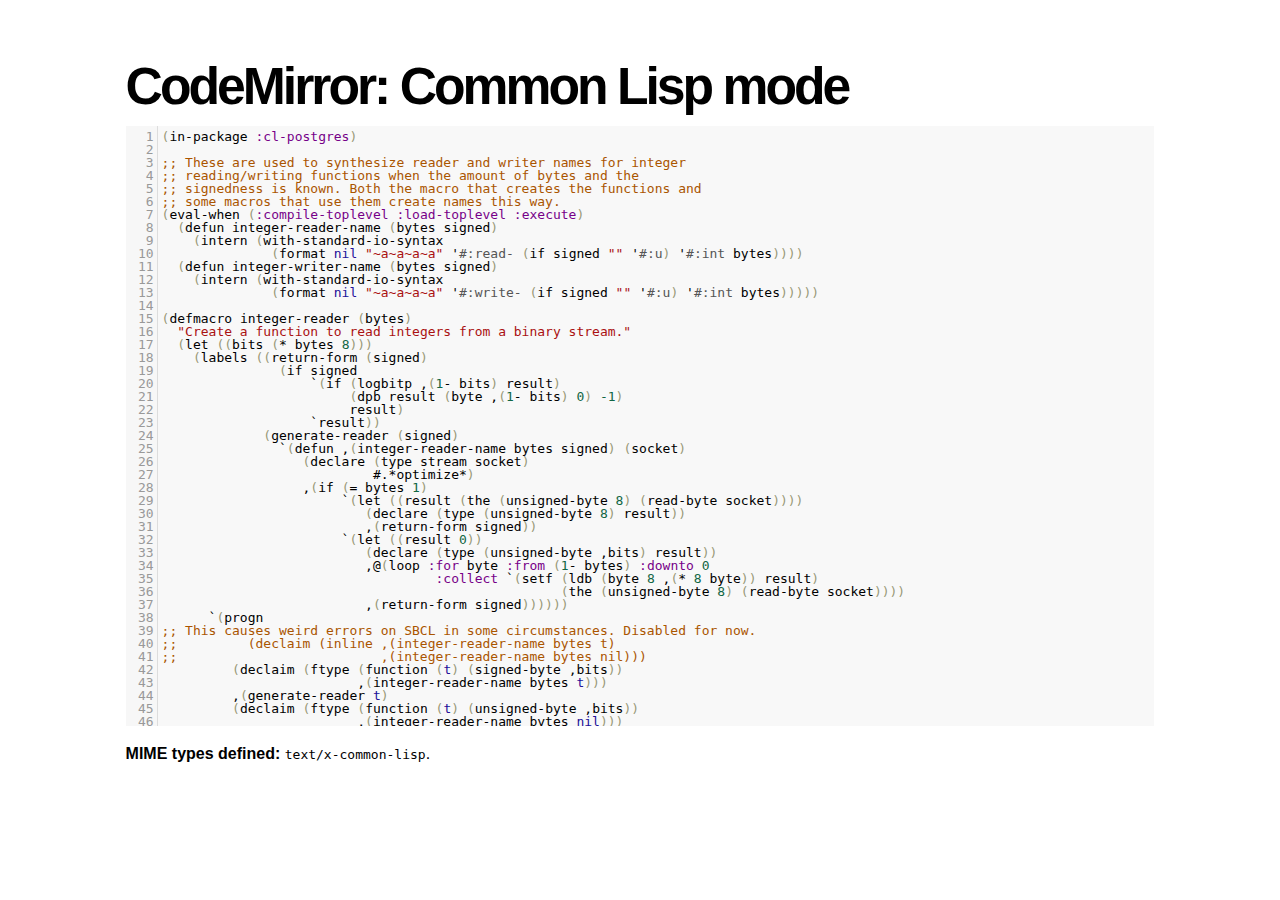
<file: Coder/WebUI/CodeMirror/mode/commonlisp/index.html>
<!doctype html>
<html>
  <head>
    <meta charset="utf-8">
    <title>CodeMirror: Common Lisp mode</title>
    <link rel="stylesheet" href="../../lib/codemirror.css">
    <script src="../../lib/codemirror.js"></script>
    <script src="commonlisp.js"></script>
    <style>.CodeMirror {background: #f8f8f8;}</style>
    <link rel="stylesheet" href="../../doc/docs.css">
  </head>
  <body>
    <h1>CodeMirror: Common Lisp mode</h1>
    <form><textarea id="code" name="code">(in-package :cl-postgres)

;; These are used to synthesize reader and writer names for integer
;; reading/writing functions when the amount of bytes and the
;; signedness is known. Both the macro that creates the functions and
;; some macros that use them create names this way.
(eval-when (:compile-toplevel :load-toplevel :execute)
  (defun integer-reader-name (bytes signed)
    (intern (with-standard-io-syntax
              (format nil "~a~a~a~a" '#:read- (if signed "" '#:u) '#:int bytes))))
  (defun integer-writer-name (bytes signed)
    (intern (with-standard-io-syntax
              (format nil "~a~a~a~a" '#:write- (if signed "" '#:u) '#:int bytes)))))

(defmacro integer-reader (bytes)
  "Create a function to read integers from a binary stream."
  (let ((bits (* bytes 8)))
    (labels ((return-form (signed)
               (if signed
                   `(if (logbitp ,(1- bits) result)
                        (dpb result (byte ,(1- bits) 0) -1)
                        result)
                   `result))
             (generate-reader (signed)
               `(defun ,(integer-reader-name bytes signed) (socket)
                  (declare (type stream socket)
                           #.*optimize*)
                  ,(if (= bytes 1)
                       `(let ((result (the (unsigned-byte 8) (read-byte socket))))
                          (declare (type (unsigned-byte 8) result))
                          ,(return-form signed))
                       `(let ((result 0))
                          (declare (type (unsigned-byte ,bits) result))
                          ,@(loop :for byte :from (1- bytes) :downto 0
                                   :collect `(setf (ldb (byte 8 ,(* 8 byte)) result)
                                                   (the (unsigned-byte 8) (read-byte socket))))
                          ,(return-form signed))))))
      `(progn
;; This causes weird errors on SBCL in some circumstances. Disabled for now.
;;         (declaim (inline ,(integer-reader-name bytes t)
;;                          ,(integer-reader-name bytes nil)))
         (declaim (ftype (function (t) (signed-byte ,bits))
                         ,(integer-reader-name bytes t)))
         ,(generate-reader t)
         (declaim (ftype (function (t) (unsigned-byte ,bits))
                         ,(integer-reader-name bytes nil)))
         ,(generate-reader nil)))))

(defmacro integer-writer (bytes)
  "Create a function to write integers to a binary stream."
  (let ((bits (* 8 bytes)))
    `(progn
      (declaim (inline ,(integer-writer-name bytes t)
                       ,(integer-writer-name bytes nil)))
      (defun ,(integer-writer-name bytes nil) (socket value)
        (declare (type stream socket)
                 (type (unsigned-byte ,bits) value)
                 #.*optimize*)
        ,@(if (= bytes 1)
              `((write-byte value socket))
              (loop :for byte :from (1- bytes) :downto 0
                    :collect `(write-byte (ldb (byte 8 ,(* byte 8)) value)
                               socket)))
        (values))
      (defun ,(integer-writer-name bytes t) (socket value)
        (declare (type stream socket)
                 (type (signed-byte ,bits) value)
                 #.*optimize*)
        ,@(if (= bytes 1)
              `((write-byte (ldb (byte 8 0) value) socket))
              (loop :for byte :from (1- bytes) :downto 0
                    :collect `(write-byte (ldb (byte 8 ,(* byte 8)) value)
                               socket)))
        (values)))))

;; All the instances of the above that we need.

(integer-reader 1)
(integer-reader 2)
(integer-reader 4)
(integer-reader 8)

(integer-writer 1)
(integer-writer 2)
(integer-writer 4)

(defun write-bytes (socket bytes)
  "Write a byte-array to a stream."
  (declare (type stream socket)
           (type (simple-array (unsigned-byte 8)) bytes)
           #.*optimize*)
  (write-sequence bytes socket))

(defun write-str (socket string)
  "Write a null-terminated string to a stream \(encoding it when UTF-8
support is enabled.)."
  (declare (type stream socket)
           (type string string)
           #.*optimize*)
  (enc-write-string string socket)
  (write-uint1 socket 0))

(declaim (ftype (function (t unsigned-byte)
                          (simple-array (unsigned-byte 8) (*)))
                read-bytes))
(defun read-bytes (socket length)
  "Read a byte array of the given length from a stream."
  (declare (type stream socket)
           (type fixnum length)
           #.*optimize*)
  (let ((result (make-array length :element-type '(unsigned-byte 8))))
    (read-sequence result socket)
    result))

(declaim (ftype (function (t) string) read-str))
(defun read-str (socket)
  "Read a null-terminated string from a stream. Takes care of encoding
when UTF-8 support is enabled."
  (declare (type stream socket)
           #.*optimize*)
  (enc-read-string socket :null-terminated t))

(defun skip-bytes (socket length)
  "Skip a given number of bytes in a binary stream."
  (declare (type stream socket)
           (type (unsigned-byte 32) length)
           #.*optimize*)
  (dotimes (i length)
    (read-byte socket)))

(defun skip-str (socket)
  "Skip a null-terminated string."
  (declare (type stream socket)
           #.*optimize*)
  (loop :for char :of-type fixnum = (read-byte socket)
        :until (zerop char)))

(defun ensure-socket-is-closed (socket &amp;key abort)
  (when (open-stream-p socket)
    (handler-case
        (close socket :abort abort)
      (error (error)
        (warn "Ignoring the error which happened while trying to close PostgreSQL socket: ~A" error)))))
</textarea></form>
    <script>
      var editor = CodeMirror.fromTextArea(document.getElementById("code"), {lineNumbers: true});
    </script>

    <p><strong>MIME types defined:</strong> <code>text/x-common-lisp</code>.</p>

  </body>
</html>
</file>
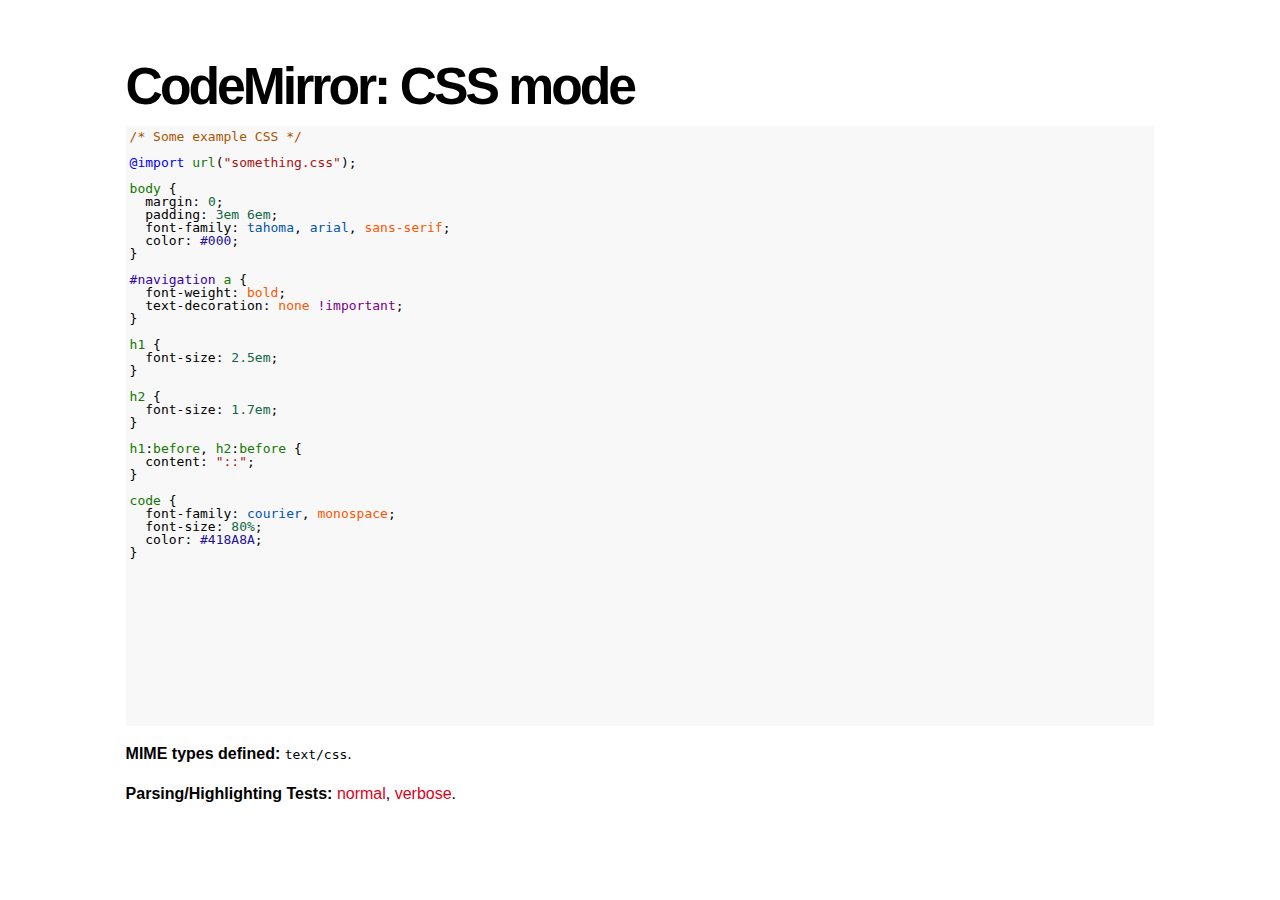
<file: Coder/WebUI/CodeMirror/mode/css/index.html>
<!doctype html>
<html>
  <head>
    <meta charset="utf-8">
    <title>CodeMirror: CSS mode</title>
    <link rel="stylesheet" href="../../lib/codemirror.css">
    <script src="../../lib/codemirror.js"></script>
    <script src="css.js"></script>
    <style>.CodeMirror {background: #f8f8f8;}</style>
    <link rel="stylesheet" href="../../doc/docs.css">
  </head>
  <body>
    <h1>CodeMirror: CSS mode</h1>
    <form><textarea id="code" name="code">
/* Some example CSS */

@import url("something.css");

body {
  margin: 0;
  padding: 3em 6em;
  font-family: tahoma, arial, sans-serif;
  color: #000;
}

#navigation a {
  font-weight: bold;
  text-decoration: none !important;
}

h1 {
  font-size: 2.5em;
}

h2 {
  font-size: 1.7em;
}

h1:before, h2:before {
  content: "::";
}

code {
  font-family: courier, monospace;
  font-size: 80%;
  color: #418A8A;
}
</textarea></form>
    <script>
      var editor = CodeMirror.fromTextArea(document.getElementById("code"), {});
    </script>

    <p><strong>MIME types defined:</strong> <code>text/css</code>.</p>

    <p><strong>Parsing/Highlighting Tests:</strong> <a href="../../test/index.html#css_*">normal</a>,  <a href="../../test/index.html#verbose,css_*">verbose</a>.</p>

  </body>
</html>
</file>
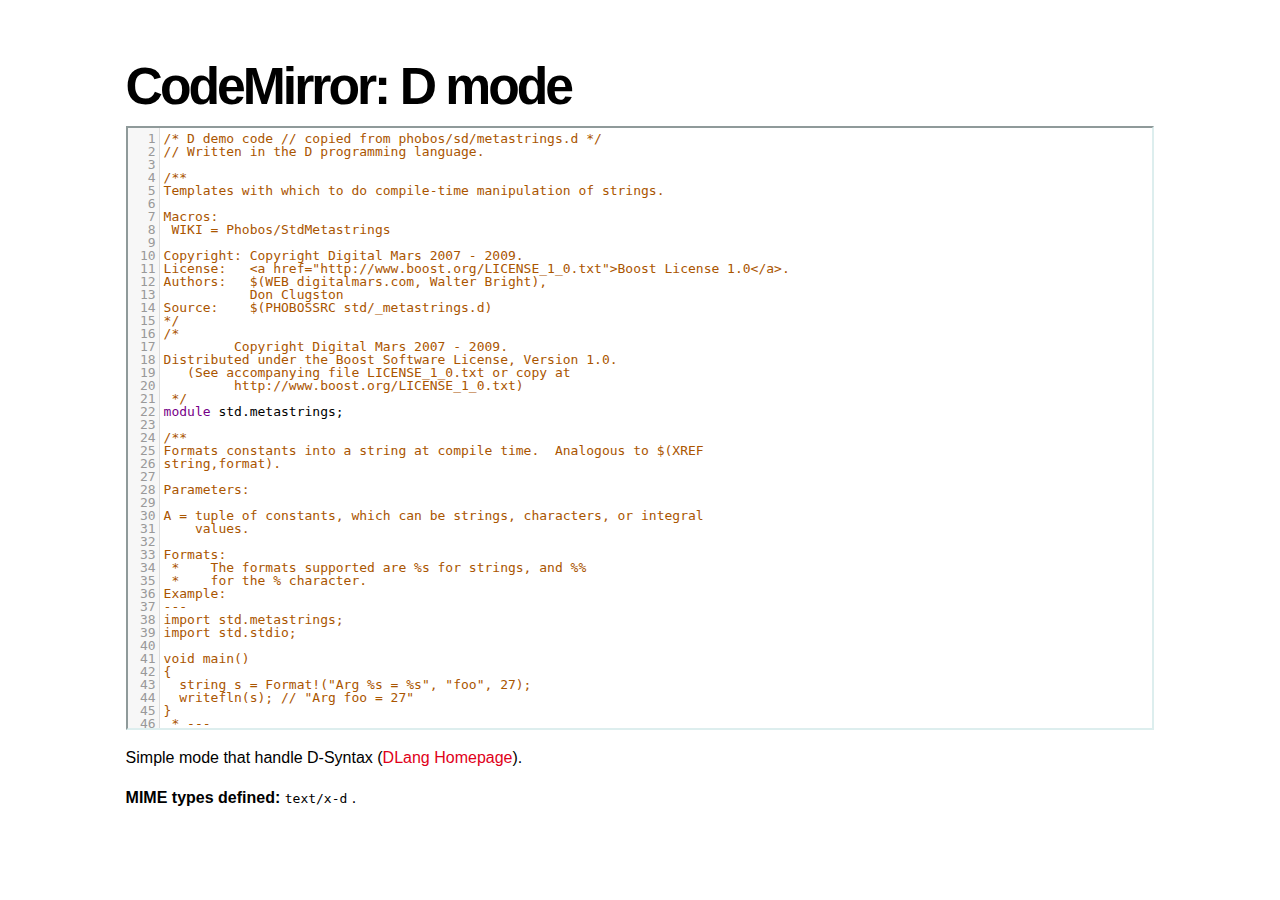
<file: Coder/WebUI/CodeMirror/mode/d/index.html>
<!doctype html>
<html>
  <head>
    <meta charset="utf-8">
    <title>CodeMirror: D mode</title>
    <link rel="stylesheet" href="../../lib/codemirror.css">
    <script src="../../lib/codemirror.js"></script>
    <script src="../../addon/edit/matchbrackets.js"></script>
    <script src="d.js"></script>
    <link rel="stylesheet" href="../../doc/docs.css">
    <style>.CodeMirror {border: 2px inset #dee;}</style>
  </head>
  <body>
    <h1>CodeMirror: D mode</h1>

<form><textarea id="code" name="code">
/* D demo code // copied from phobos/sd/metastrings.d */
// Written in the D programming language.

/**
Templates with which to do compile-time manipulation of strings.

Macros:
 WIKI = Phobos/StdMetastrings

Copyright: Copyright Digital Mars 2007 - 2009.
License:   <a href="http://www.boost.org/LICENSE_1_0.txt">Boost License 1.0</a>.
Authors:   $(WEB digitalmars.com, Walter Bright),
           Don Clugston
Source:    $(PHOBOSSRC std/_metastrings.d)
*/
/*
         Copyright Digital Mars 2007 - 2009.
Distributed under the Boost Software License, Version 1.0.
   (See accompanying file LICENSE_1_0.txt or copy at
         http://www.boost.org/LICENSE_1_0.txt)
 */
module std.metastrings;

/**
Formats constants into a string at compile time.  Analogous to $(XREF
string,format).

Parameters:

A = tuple of constants, which can be strings, characters, or integral
    values.

Formats:
 *    The formats supported are %s for strings, and %%
 *    for the % character.
Example:
---
import std.metastrings;
import std.stdio;

void main()
{
  string s = Format!("Arg %s = %s", "foo", 27);
  writefln(s); // "Arg foo = 27"
}
 * ---
 */

template Format(A...)
{
    static if (A.length == 0)
        enum Format = "";
    else static if (is(typeof(A[0]) : const(char)[]))
        enum Format = FormatString!(A[0], A[1..$]);
    else
        enum Format = toStringNow!(A[0]) ~ Format!(A[1..$]);
}

template FormatString(const(char)[] F, A...)
{
    static if (F.length == 0)
        enum FormatString = Format!(A);
    else static if (F.length == 1)
        enum FormatString = F[0] ~ Format!(A);
    else static if (F[0..2] == "%s")
        enum FormatString
            = toStringNow!(A[0]) ~ FormatString!(F[2..$],A[1..$]);
    else static if (F[0..2] == "%%")
        enum FormatString = "%" ~ FormatString!(F[2..$],A);
    else
    {
        static assert(F[0] != '%', "unrecognized format %" ~ F[1]);
        enum FormatString = F[0] ~ FormatString!(F[1..$],A);
    }
}

unittest
{
    auto s = Format!("hel%slo", "world", -138, 'c', true);
    assert(s == "helworldlo-138ctrue", "[" ~ s ~ "]");
}

/**
 * Convert constant argument to a string.
 */

template toStringNow(ulong v)
{
    static if (v < 10)
        enum toStringNow = "" ~ cast(char)(v + '0');
    else
        enum toStringNow = toStringNow!(v / 10) ~ toStringNow!(v % 10);
}

unittest
{
    static assert(toStringNow!(1uL << 62) == "4611686018427387904");
}

/// ditto
template toStringNow(long v)
{
    static if (v < 0)
        enum toStringNow = "-" ~ toStringNow!(cast(ulong) -v);
    else
        enum toStringNow = toStringNow!(cast(ulong) v);
}

unittest
{
    static assert(toStringNow!(0x100000000) == "4294967296");
    static assert(toStringNow!(-138L) == "-138");
}

/// ditto
template toStringNow(uint U)
{
    enum toStringNow = toStringNow!(cast(ulong)U);
}

/// ditto
template toStringNow(int I)
{
    enum toStringNow = toStringNow!(cast(long)I);
}

/// ditto
template toStringNow(bool B)
{
    enum toStringNow = B ? "true" : "false";
}

/// ditto
template toStringNow(string S)
{
    enum toStringNow = S;
}

/// ditto
template toStringNow(char C)
{
    enum toStringNow = "" ~ C;
}


/********
 * Parse unsigned integer literal from the start of string s.
 * returns:
 *    .value = the integer literal as a string,
 *    .rest = the string following the integer literal
 * Otherwise:
 *    .value = null,
 *    .rest = s
 */

template parseUinteger(const(char)[] s)
{
    static if (s.length == 0)
    {
        enum value = "";
        enum rest = "";
    }
    else static if (s[0] >= '0' && s[0] <= '9')
    {
        enum value = s[0] ~ parseUinteger!(s[1..$]).value;
        enum rest = parseUinteger!(s[1..$]).rest;
    }
    else
    {
        enum value = "";
        enum rest = s;
    }
}

/********
Parse integer literal optionally preceded by $(D '-') from the start
of string $(D s).

Returns:
   .value = the integer literal as a string,
   .rest = the string following the integer literal

Otherwise:
   .value = null,
   .rest = s
*/

template parseInteger(const(char)[] s)
{
    static if (s.length == 0)
    {
        enum value = "";
        enum rest = "";
    }
    else static if (s[0] >= '0' && s[0] <= '9')
    {
        enum value = s[0] ~ parseUinteger!(s[1..$]).value;
        enum rest = parseUinteger!(s[1..$]).rest;
    }
    else static if (s.length >= 2 &&
            s[0] == '-' && s[1] >= '0' && s[1] <= '9')
    {
        enum value = s[0..2] ~ parseUinteger!(s[2..$]).value;
        enum rest = parseUinteger!(s[2..$]).rest;
    }
    else
    {
        enum value = "";
        enum rest = s;
    }
}

unittest
{
    assert(parseUinteger!("1234abc").value == "1234");
    assert(parseUinteger!("1234abc").rest == "abc");
    assert(parseInteger!("-1234abc").value == "-1234");
    assert(parseInteger!("-1234abc").rest == "abc");
}

/**
Deprecated aliases held for backward compatibility.
*/
deprecated alias toStringNow ToString;
/// Ditto
deprecated alias parseUinteger ParseUinteger;
/// Ditto
deprecated alias parseUinteger ParseInteger;

</textarea></form>

    <script>
      var editor = CodeMirror.fromTextArea(document.getElementById("code"), {
        lineNumbers: true,
        matchBrackets: true,
        indentUnit: 4,
        mode: "text/x-d"
      });
    </script>

    <p>Simple mode that handle D-Syntax (<a href="http://www.dlang.org">DLang Homepage</a>).</p>

    <p><strong>MIME types defined:</strong> <code>text/x-d</code>
    .</p>
  </body>
</html>
</file>
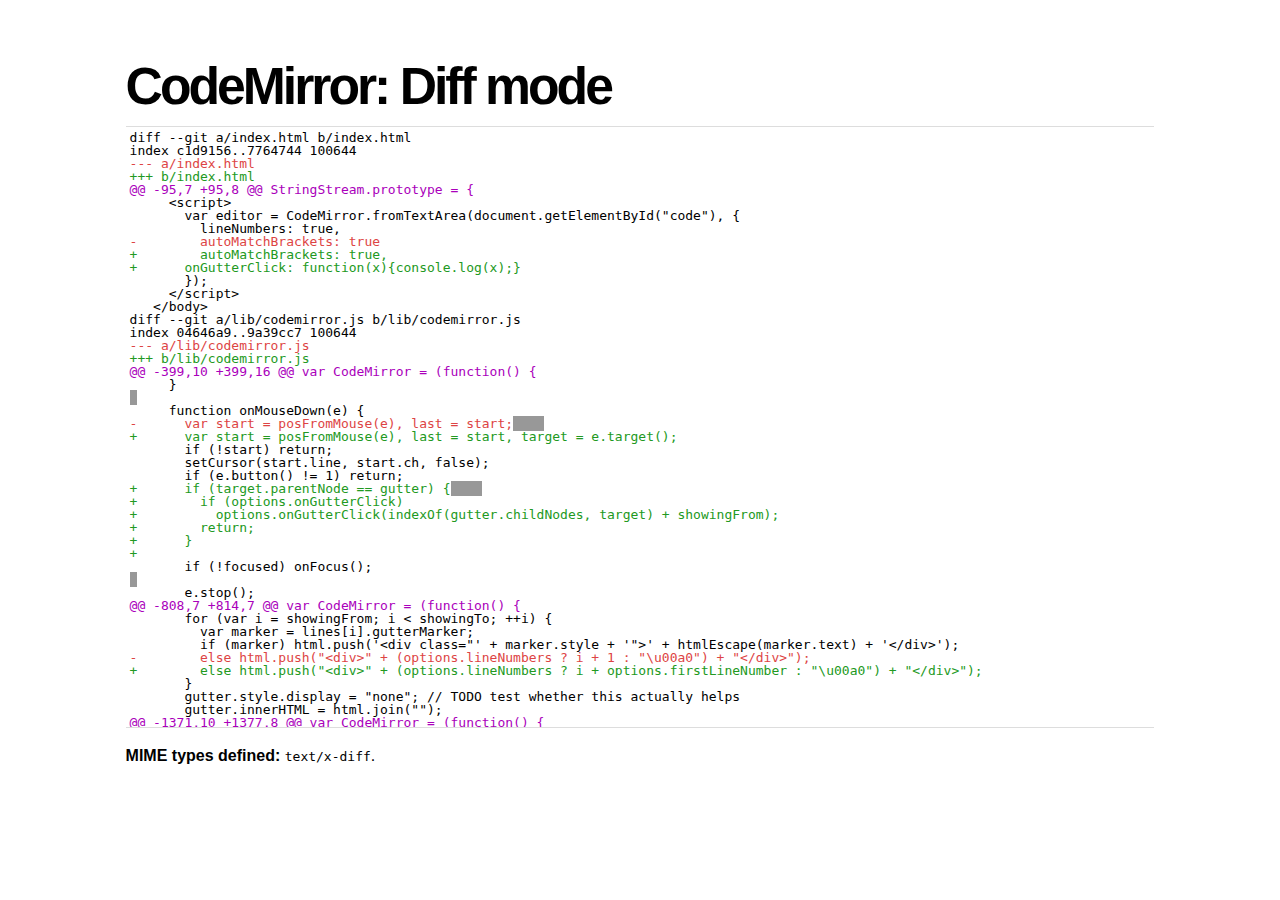
<file: Coder/WebUI/CodeMirror/mode/diff/index.html>
<!doctype html>
<html>
  <head>
    <meta charset="utf-8">
    <title>CodeMirror: Diff mode</title>
    <link rel="stylesheet" href="../../lib/codemirror.css">
    <script src="../../lib/codemirror.js"></script>
    <script src="diff.js"></script>
    <style>
      .CodeMirror {border-top: 1px solid #ddd; border-bottom: 1px solid #ddd;}
      span.cm-meta {color: #a0b !important;}
      span.cm-error { background-color: black; opacity: 0.4;}
      span.cm-error.cm-string { background-color: red; }
      span.cm-error.cm-tag { background-color: #2b2; }
    </style>
    <link rel="stylesheet" href="../../doc/docs.css">
  </head>
  <body>
    <h1>CodeMirror: Diff mode</h1>
    <form><textarea id="code" name="code">
diff --git a/index.html b/index.html
index c1d9156..7764744 100644
--- a/index.html
+++ b/index.html
@@ -95,7 +95,8 @@ StringStream.prototype = {
     <script>
       var editor = CodeMirror.fromTextArea(document.getElementById("code"), {
         lineNumbers: true,
-        autoMatchBrackets: true
+        autoMatchBrackets: true,
+      onGutterClick: function(x){console.log(x);}
       });
     </script>
   </body>
diff --git a/lib/codemirror.js b/lib/codemirror.js
index 04646a9..9a39cc7 100644
--- a/lib/codemirror.js
+++ b/lib/codemirror.js
@@ -399,10 +399,16 @@ var CodeMirror = (function() {
     }
 
     function onMouseDown(e) {
-      var start = posFromMouse(e), last = start;    
+      var start = posFromMouse(e), last = start, target = e.target();
       if (!start) return;
       setCursor(start.line, start.ch, false);
       if (e.button() != 1) return;
+      if (target.parentNode == gutter) {    
+        if (options.onGutterClick)
+          options.onGutterClick(indexOf(gutter.childNodes, target) + showingFrom);
+        return;
+      }
+
       if (!focused) onFocus();
 
       e.stop();
@@ -808,7 +814,7 @@ var CodeMirror = (function() {
       for (var i = showingFrom; i < showingTo; ++i) {
         var marker = lines[i].gutterMarker;
         if (marker) html.push('<div class="' + marker.style + '">' + htmlEscape(marker.text) + '</div>');
-        else html.push("<div>" + (options.lineNumbers ? i + 1 : "\u00a0") + "</div>");
+        else html.push("<div>" + (options.lineNumbers ? i + options.firstLineNumber : "\u00a0") + "</div>");
       }
       gutter.style.display = "none"; // TODO test whether this actually helps
       gutter.innerHTML = html.join("");
@@ -1371,10 +1377,8 @@ var CodeMirror = (function() {
         if (option == "parser") setParser(value);
         else if (option === "lineNumbers") setLineNumbers(value);
         else if (option === "gutter") setGutter(value);
-        else if (option === "readOnly") options.readOnly = value;
-        else if (option === "indentUnit") {options.indentUnit = indentUnit = value; setParser(options.parser);}
-        else if (/^(?:enterMode|tabMode|indentWithTabs|readOnly|autoMatchBrackets|undoDepth)$/.test(option)) options[option] = value;
-        else throw new Error("Can't set option " + option);
+        else if (option === "indentUnit") {options.indentUnit = value; setParser(options.parser);}
+        else options[option] = value;
       },
       cursorCoords: cursorCoords,
       undo: operation(undo),
@@ -1402,7 +1406,8 @@ var CodeMirror = (function() {
       replaceRange: operation(replaceRange),
 
       operation: function(f){return operation(f)();},
-      refresh: function(){updateDisplay([{from: 0, to: lines.length}]);}
+      refresh: function(){updateDisplay([{from: 0, to: lines.length}]);},
+      getInputField: function(){return input;}
     };
     return instance;
   }
@@ -1420,6 +1425,7 @@ var CodeMirror = (function() {
     readOnly: false,
     onChange: null,
     onCursorActivity: null,
+    onGutterClick: null,
     autoMatchBrackets: false,
     workTime: 200,
     workDelay: 300,
</textarea></form>
    <script>
      var editor = CodeMirror.fromTextArea(document.getElementById("code"), {});
    </script>

    <p><strong>MIME types defined:</strong> <code>text/x-diff</code>.</p>

  </body>
</html>
</file>
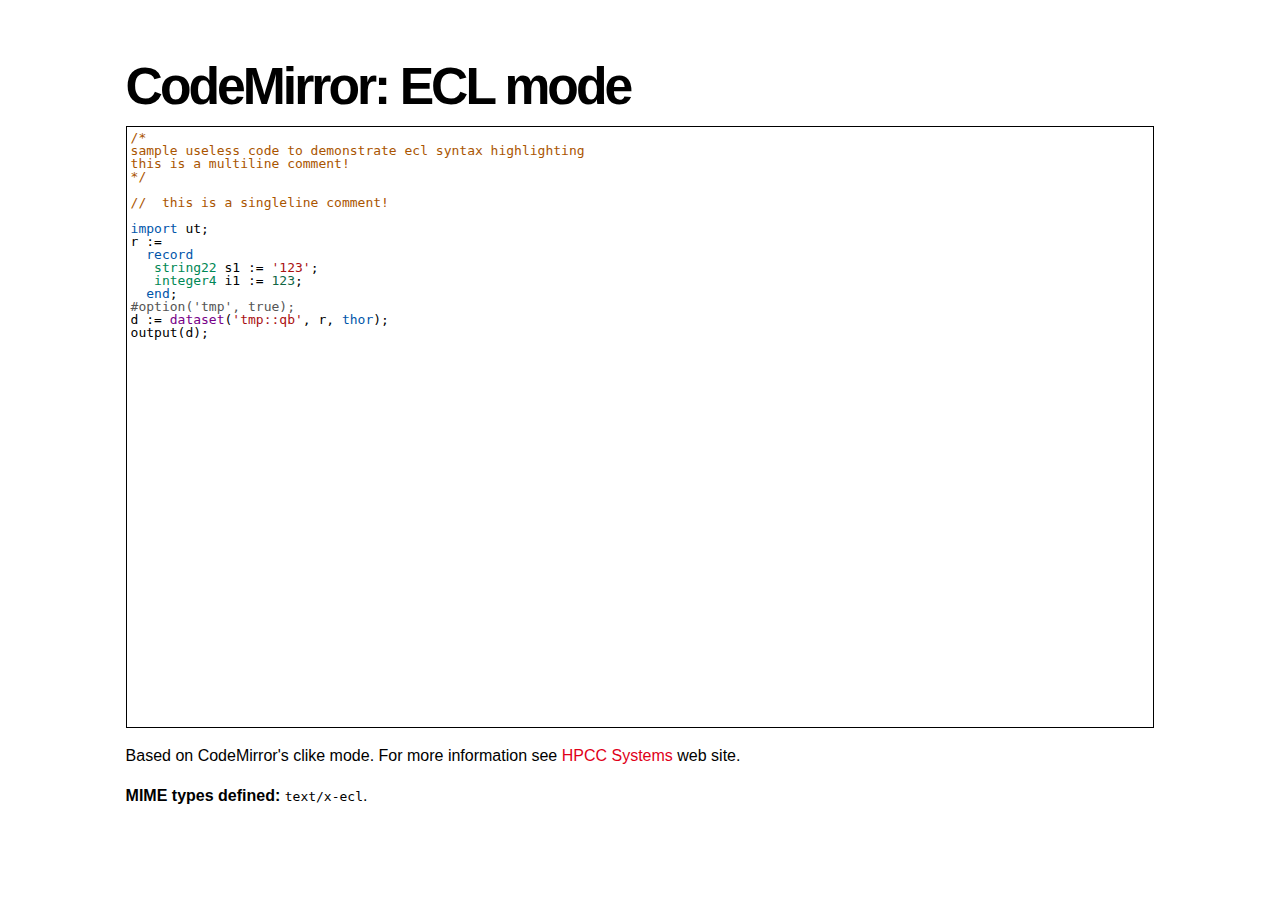
<file: Coder/WebUI/CodeMirror/mode/ecl/index.html>
﻿<!doctype html>
<html>
  <head>
    <title>CodeMirror: ECL mode</title>
    <link rel="stylesheet" href="../../lib/codemirror.css">
    <script src="../../lib/codemirror.js"></script>
    <script src="ecl.js"></script>
    <link rel="stylesheet" href="../../doc/docs.css">
    <style>.CodeMirror {border: 1px solid black;}</style>
  </head>
  <body>
    <h1>CodeMirror: ECL mode</h1>
    <form><textarea id="code" name="code">
/*
sample useless code to demonstrate ecl syntax highlighting
this is a multiline comment!
*/

//  this is a singleline comment!

import ut;
r := 
  record
   string22 s1 := '123';
   integer4 i1 := 123;
  end;
#option('tmp', true);
d := dataset('tmp::qb', r, thor);
output(d);
</textarea></form>
    <script>
      var editor = CodeMirror.fromTextArea(document.getElementById("code"), {});
    </script>

    <p>Based on CodeMirror's clike mode.  For more information see <a href="http://hpccsystems.com">HPCC Systems</a> web site.</p>
    <p><strong>MIME types defined:</strong> <code>text/x-ecl</code>.</p>

  </body>
</html>
</file>
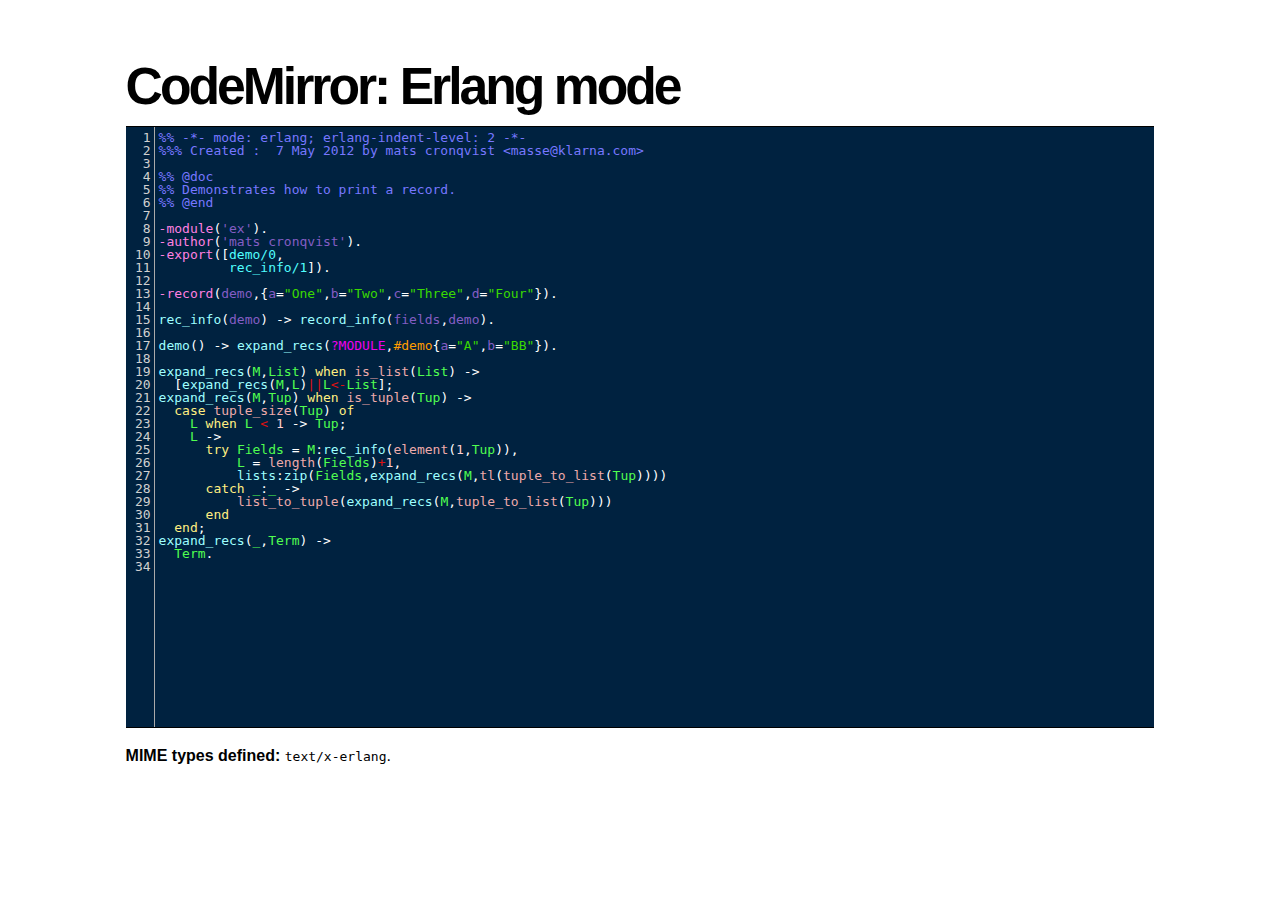
<file: Coder/WebUI/CodeMirror/mode/erlang/index.html>
<!doctype html>
<html>
  <head>
    <meta charset="utf-8">
    <title>CodeMirror: Erlang mode</title>
    <link rel="stylesheet" href="../../lib/codemirror.css">
    <script src="../../lib/codemirror.js"></script>
    <script src="../../addon/edit/matchbrackets.js"></script>
    <script src="erlang.js"></script>
    <link rel="stylesheet" href="../../theme/erlang-dark.css">
    <style type="text/css">.CodeMirror {border-top: 1px solid black; border-bottom: 1px solid black;}</style>
    <link rel="stylesheet" href="../../doc/docs.css">
  </head>
  <body>
    <h1>CodeMirror: Erlang mode</h1>

<form><textarea id="code" name="code">
%% -*- mode: erlang; erlang-indent-level: 2 -*-
%%% Created :  7 May 2012 by mats cronqvist <masse@klarna.com>

%% @doc
%% Demonstrates how to print a record.
%% @end

-module('ex').
-author('mats cronqvist').
-export([demo/0,
         rec_info/1]).

-record(demo,{a="One",b="Two",c="Three",d="Four"}).

rec_info(demo) -> record_info(fields,demo).

demo() -> expand_recs(?MODULE,#demo{a="A",b="BB"}).
  
expand_recs(M,List) when is_list(List) ->
  [expand_recs(M,L)||L<-List];
expand_recs(M,Tup) when is_tuple(Tup) ->
  case tuple_size(Tup) of
    L when L < 1 -> Tup;
    L ->
      try Fields = M:rec_info(element(1,Tup)),
          L = length(Fields)+1,
          lists:zip(Fields,expand_recs(M,tl(tuple_to_list(Tup))))
      catch _:_ ->
          list_to_tuple(expand_recs(M,tuple_to_list(Tup)))
      end
  end;
expand_recs(_,Term) ->
  Term.
</textarea></form>

    <script>
      var editor = CodeMirror.fromTextArea(document.getElementById("code"), {
        lineNumbers: true,
        matchBrackets: true,
        extraKeys: {"Tab":  "indentAuto"},
        theme: "erlang-dark"
      });
    </script>

    <p><strong>MIME types defined:</strong> <code>text/x-erlang</code>.</p>
  </body>
</html>
</file>
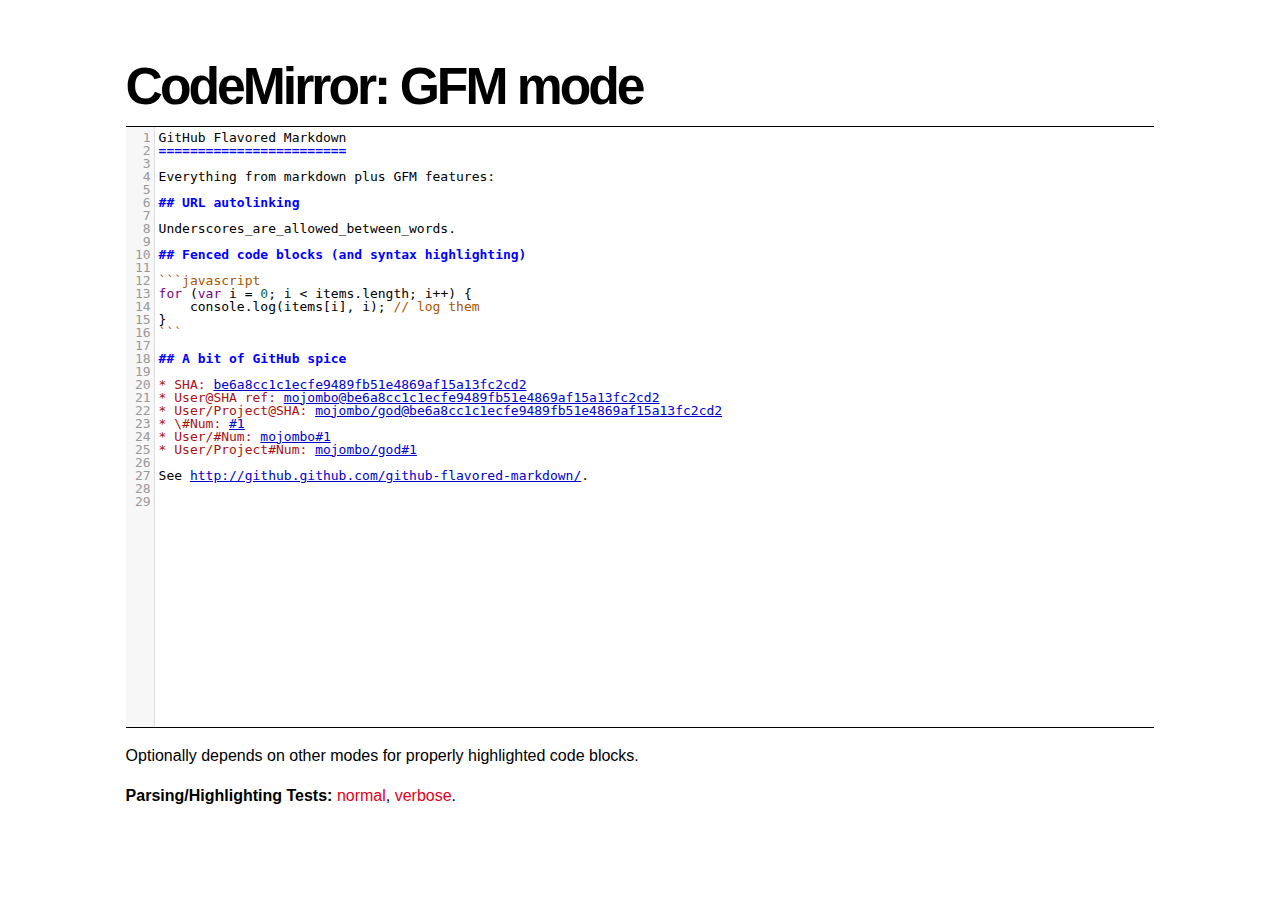
<file: Coder/WebUI/CodeMirror/mode/gfm/index.html>
<!doctype html>
<html>
  <head>
    <meta charset="utf-8">
    <title>CodeMirror: GFM mode</title>
    <link rel="stylesheet" href="../../lib/codemirror.css">
    <script src="../../lib/codemirror.js"></script>
    <script src="../../addon/mode/overlay.js"></script>
    <script src="../xml/xml.js"></script>
    <script src="../markdown/markdown.js"></script>
    <script src="gfm.js"></script>
    
    <!-- Code block highlighting modes -->
    <script src="../javascript/javascript.js"></script>
    <script src="../css/css.js"></script>
    <script src="../htmlmixed/htmlmixed.js"></script>
    <script src="../clike/clike.js"></script>
    
    <style type="text/css">.CodeMirror {border-top: 1px solid black; border-bottom: 1px solid black;}</style>
    <link rel="stylesheet" href="../../doc/docs.css">
  </head>
  <body>
    <h1>CodeMirror: GFM mode</h1>

<form><textarea id="code" name="code">
GitHub Flavored Markdown
========================

Everything from markdown plus GFM features:

## URL autolinking

Underscores_are_allowed_between_words.

## Fenced code blocks (and syntax highlighting)

```javascript
for (var i = 0; i &lt; items.length; i++) {
    console.log(items[i], i); // log them
}
```

## A bit of GitHub spice

* SHA: be6a8cc1c1ecfe9489fb51e4869af15a13fc2cd2
* User@SHA ref: mojombo@be6a8cc1c1ecfe9489fb51e4869af15a13fc2cd2
* User/Project@SHA: mojombo/god@be6a8cc1c1ecfe9489fb51e4869af15a13fc2cd2
* \#Num: #1
* User/#Num: mojombo#1
* User/Project#Num: mojombo/god#1

See http://github.github.com/github-flavored-markdown/.

</textarea></form>

    <script>
      var editor = CodeMirror.fromTextArea(document.getElementById("code"), {
        mode: 'gfm',
        lineNumbers: true,
        theme: "default"
      });
    </script>

    <p>Optionally depends on other modes for properly highlighted code blocks.</p>

    <p><strong>Parsing/Highlighting Tests:</strong> <a href="../../test/index.html#gfm_*">normal</a>,  <a href="../../test/index.html#verbose,gfm_*">verbose</a>.</p>

  </body>
</html>
</file>
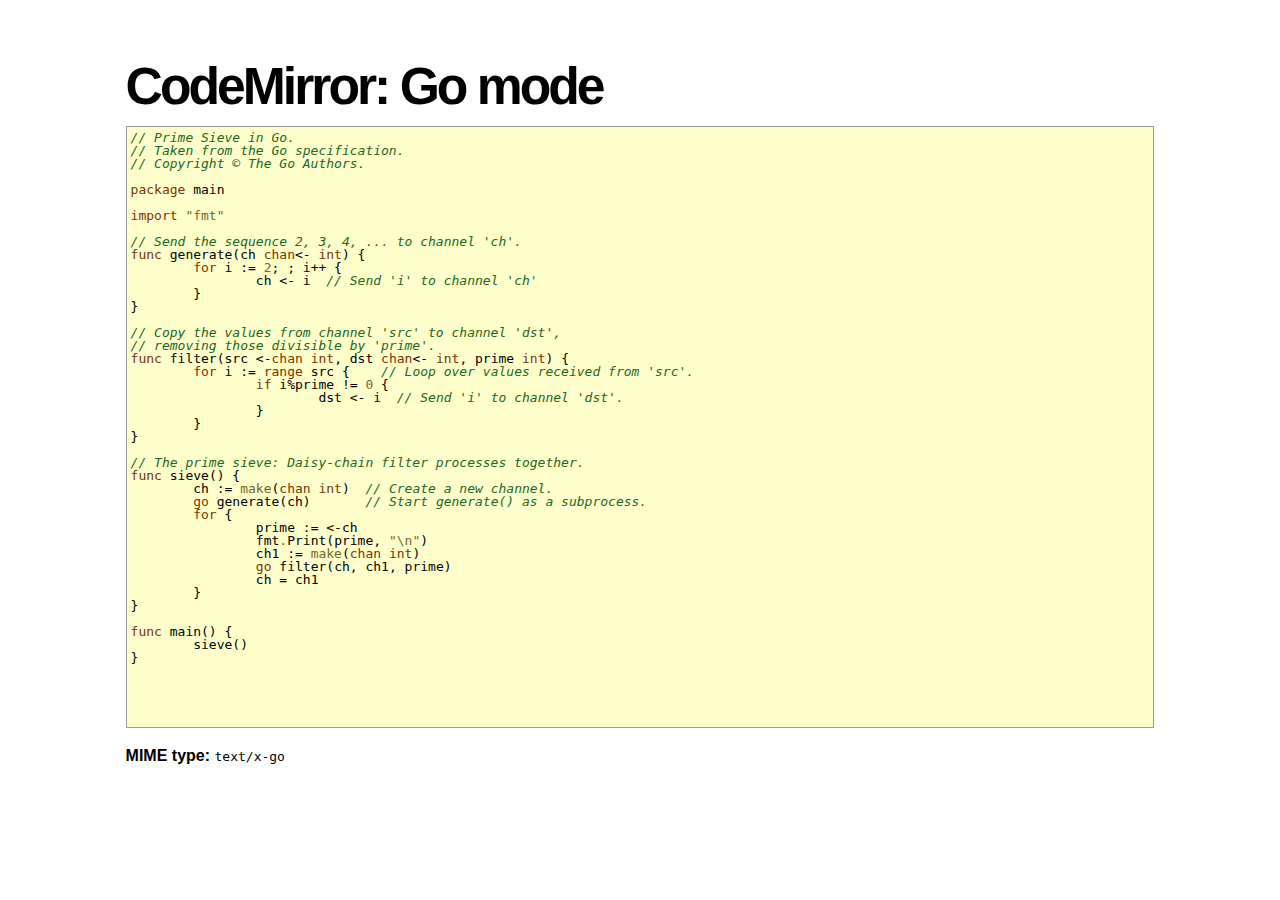
<file: Coder/WebUI/CodeMirror/mode/go/index.html>
<!doctype html>
<html>
  <head>
    <meta charset="utf-8">
    <title>CodeMirror: Go mode</title>
    <link rel="stylesheet" href="../../lib/codemirror.css">
    <link rel="stylesheet" href="../../theme/elegant.css">
    <script src="../../lib/codemirror.js"></script>
    <script src="../../addon/edit/matchbrackets.js"></script>
    <script src="go.js"></script>
    <link rel="stylesheet" href="../../doc/docs.css">
    <style>.CodeMirror {border:1px solid #999; background:#ffc}</style>
  </head>
  <body>
    <h1>CodeMirror: Go mode</h1>

<form><textarea id="code" name="code">
// Prime Sieve in Go.
// Taken from the Go specification.
// Copyright © The Go Authors.

package main

import "fmt"

// Send the sequence 2, 3, 4, ... to channel 'ch'.
func generate(ch chan&lt;- int) {
	for i := 2; ; i++ {
		ch &lt;- i  // Send 'i' to channel 'ch'
	}
}

// Copy the values from channel 'src' to channel 'dst',
// removing those divisible by 'prime'.
func filter(src &lt;-chan int, dst chan&lt;- int, prime int) {
	for i := range src {    // Loop over values received from 'src'.
		if i%prime != 0 {
			dst &lt;- i  // Send 'i' to channel 'dst'.
		}
	}
}

// The prime sieve: Daisy-chain filter processes together.
func sieve() {
	ch := make(chan int)  // Create a new channel.
	go generate(ch)       // Start generate() as a subprocess.
	for {
		prime := &lt;-ch
		fmt.Print(prime, "\n")
		ch1 := make(chan int)
		go filter(ch, ch1, prime)
		ch = ch1
	}
}

func main() {
	sieve()
}
</textarea></form>

    <script>
      var editor = CodeMirror.fromTextArea(document.getElementById("code"), {
        theme: "elegant",
        matchBrackets: true,
        indentUnit: 8,
        tabSize: 8,
        indentWithTabs: true,
        mode: "text/x-go"
      });
    </script>

    <p><strong>MIME type:</strong> <code>text/x-go</code></p>
  </body>
</html>
</file>
<file: Coder/WebUI/CodeMirror/doc/docs.css>
body {
  font-family: Droid Sans, Arial, sans-serif;
  line-height: 1.5;
  max-width: 64.3em;
  margin: 3em auto;
  padding: 0 1em;
}

h1 {
  letter-spacing: -3px;
  font-size: 3.23em;
  font-weight: bold;
  margin: 0;
}

h2 {
  font-size: 1.23em;
  font-weight: bold;
  margin: .5em 0;
  letter-spacing: -1px;
}

h3 {
  font-size: 1em;
  font-weight: bold;
  margin: .4em 0;
}

pre {
  background-color: #eee;
  -moz-border-radius: 6px;
  -webkit-border-radius: 6px;
  border-radius: 6px;
  padding: 1em;
}

pre.code {
  margin: 0 1em;
}

.grey {
  background-color: #eee;
  border-radius: 6px;
  margin-bottom: 1.65em;
  margin-top: 0.825em;
  padding: 0.825em 1.65em;
  position: relative;
}

img.logo {
  position: absolute;
  right: -1em;
  bottom: 4px;
  max-width: 23.6875em; /* Scale image down with text to prevent clipping */
}

.grey > pre {
  background:none;
  border-radius:0;
  padding:0;
  margin:0;
  font-size:2.2em;
  line-height:1.2em;
}

a:link, a:visited, .quasilink {
  color: #df0019;
  cursor: pointer;
  text-decoration: none;
}

a:hover, .quasilink:hover {
  color: #800004;
}

h1 a:link, h1 a:visited, h1 a:hover {
  color: black;
}

ul {
  margin: 0;
  padding-left: 1.2em;
}

a.download {
  color: white;
  background-color: #df0019;
  width: 100%;
  display: block;
  text-align: center;
  font-size: 1.23em;
  font-weight: bold;
  text-decoration: none;
  -moz-border-radius: 6px;
  -webkit-border-radius: 6px;
  border-radius: 6px;
  padding: .5em 0;
  margin-bottom: 1em;
}

a.download:hover {
  background-color: #bb0010;
}

.rel {
  margin-bottom: 0;
}

.rel-note {
  color: #777;
  font-size: .9em;
  margin-top: .1em;
}

.logo-braces {
  color: #df0019;
  position: relative;
  top: -4px;
}

.blk {
  float: left;
}

.left {
  margin-right: 20.68em;
  max-width: 37em;
  padding-right: 6.53em;
  padding-bottom: 1em;
}

.left1 {
  width: 15.24em;
  padding-right: 6.45em;
}

.left2 {
  max-width: 15.24em;
}

.right {
  width: 20.68em;
  margin-left: -20.68em;
}

.leftbig {
  width: 42.44em;
  padding-right: 6.53em;
}

.rightsmall {
  width: 15.24em;
}

.clear:after {
  visibility: hidden;
  display: block;
  font-size: 0;
  content: " ";
  clear: both;
  height: 0;
}
.clear { display: inline-block; }
/* start commented backslash hack \*/
* html .clear { height: 1%; }
.clear { display: block; }
/* close commented backslash hack */
</file>
<file: Coder/WebUI/CodeMirror/lib/codemirror.css>
/* BASICS */

.CodeMirror {
  /* Set height, width, borders, and global font properties here */
  font-family: monospace;
  height: 600px;

}
.CodeMirror-scroll {
  /* Set scrolling behaviour here */
  overflow: auto;
}

/* PADDING */

.CodeMirror-lines {
  padding: 4px 0; /* Vertical padding around content */

}
.CodeMirror pre {
  padding: 0 4px; /* Horizontal padding of content */
}

.CodeMirror-scrollbar-filler {
  background-color: white; /* The little square between H and V scrollbars */
}

/* GUTTER */

.CodeMirror-gutters {
  border-right: 1px solid #ddd;
  background-color: #f7f7f7;
}
.CodeMirror-linenumbers {}
.CodeMirror-linenumber {
  padding: 0 3px 0 5px;
  min-width: 20px;
  text-align: right;
  color: #999;
}

/* CURSOR */

.CodeMirror div.CodeMirror-cursor {
  border-left: 1px solid black;
}
/* Shown when moving in bi-directional text */
.CodeMirror div.CodeMirror-secondarycursor {
  border-left: 1px solid silver;
}
.CodeMirror.cm-keymap-fat-cursor div.CodeMirror-cursor {
  width: auto;
  border: 0;
  background: transparent;
  background: rgba(0, 200, 0, .4);
  filter: progid:DXImageTransform.Microsoft.gradient(startColorstr=#6600c800, endColorstr=#4c00c800);
}
/* Kludge to turn off filter in ie9+, which also accepts rgba */
.CodeMirror.cm-keymap-fat-cursor div.CodeMirror-cursor:not(#nonsense_id) {
  filter: progid:DXImageTransform.Microsoft.gradient(enabled=false);
}
/* Can style cursor different in overwrite (non-insert) mode */
.CodeMirror div.CodeMirror-cursor.CodeMirror-overwrite {}

/* DEFAULT THEME */

.cm-s-default .cm-keyword {color: #708;}
.cm-s-default .cm-atom {color: #219;}
.cm-s-default .cm-number {color: #164;}
.cm-s-default .cm-def {color: #00f;}
.cm-s-default .cm-variable {color: black;}
.cm-s-default .cm-variable-2 {color: #05a;}
.cm-s-default .cm-variable-3 {color: #085;}
.cm-s-default .cm-property {color: black;}
.cm-s-default .cm-operator {color: black;}
.cm-s-default .cm-comment {color: #a50;}
.cm-s-default .cm-string {color: #a11;}
.cm-s-default .cm-string-2 {color: #f50;}
.cm-s-default .cm-meta {color: #555;}
.cm-s-default .cm-error {color: #f00;}
.cm-s-default .cm-qualifier {color: #555;}
.cm-s-default .cm-builtin {color: #30a;}
.cm-s-default .cm-bracket {color: #997;}
.cm-s-default .cm-tag {color: #170;}
.cm-s-default .cm-attribute {color: #00c;}
.cm-s-default .cm-header {color: blue;}
.cm-s-default .cm-quote {color: #090;}
.cm-s-default .cm-hr {color: #999;}
.cm-s-default .cm-link {color: #00c;}

.cm-negative {color: #d44;}
.cm-positive {color: #292;}
.cm-header, .cm-strong {font-weight: bold;}
.cm-em {font-style: italic;}
.cm-emstrong {font-style: italic; font-weight: bold;}
.cm-link {text-decoration: underline;}

.cm-invalidchar {color: #f00;}

div.CodeMirror span.CodeMirror-matchingbracket {color: #0f0;}
div.CodeMirror span.CodeMirror-nonmatchingbracket {color: #f22;}

/* STOP */

/* The rest of this file contains styles related to the mechanics of
   the editor. You probably shouldn't touch them. */

.CodeMirror {
  line-height: 1;
  position: relative;
  overflow: hidden;
}

.CodeMirror-scroll {
  /* 30px is the magic margin used to hide the element's real scrollbars */
  /* See overflow: hidden in .CodeMirror, and the paddings in .CodeMirror-sizer */
  margin-bottom: -30px; margin-right: -30px;
  padding-bottom: 30px; padding-right: 30px;
  height: 100%;
  outline: none; /* Prevent dragging from highlighting the element */
  position: relative;

}
.CodeMirror-sizer {
  position: relative;
}

/* The fake, visible scrollbars. Used to force redraw during scrolling
   before actuall scrolling happens, thus preventing shaking and
   flickering artifacts. */
.CodeMirror-vscrollbar, .CodeMirror-hscrollbar, .CodeMirror-scrollbar-filler {
  position: absolute;
  z-index: 6;
  display: none;
}
.CodeMirror-vscrollbar {
  right: 0; top: 0;
  overflow-x: hidden;
  overflow-y: scroll;
}
.CodeMirror-hscrollbar {
  bottom: 0; left: 0;
  overflow-y: hidden;
  overflow-x: scroll;
}
.CodeMirror-scrollbar-filler {
  right: 0; bottom: 0;
  z-index: 6;
}

.CodeMirror-gutters {
  position: absolute; left: 0; top: 0;
  height: 100%;
  z-index: 3;
}
.CodeMirror-gutter {
  height: 100%;
  display: inline-block;
  /* Hack to make IE7 behave */
  *zoom:1;
  *display:inline;
}
.CodeMirror-gutter-elt {
  position: absolute;
  cursor: default;
  z-index: 4;
}

.CodeMirror-lines {
  cursor: text;
}
.CodeMirror pre {
  /* Reset some styles that the rest of the page might have set */
  -moz-border-radius: 0; -webkit-border-radius: 0; -o-border-radius: 0; border-radius: 0;
  border-width: 0;
  background: transparent;
  font-family: inherit;
  font-size: inherit;
  margin: 0;
  white-space: pre;
  word-wrap: normal;
  line-height: inherit;
  color: inherit;
  z-index: 2;
  position: relative;
  overflow: visible;
}
.CodeMirror-wrap pre {
  word-wrap: break-word;
  white-space: pre-wrap;
  word-break: normal;
}
.CodeMirror-linebackground {
  position: absolute;
  left: 0; right: 0; top: 0; bottom: 0;
  z-index: 0;
}

.CodeMirror-linewidget {
  position: relative;
  z-index: 2;
  overflow: auto;
}

.CodeMirror-wrap .CodeMirror-scroll {
  overflow-x: hidden;
}

.CodeMirror-measure {
  position: absolute;
  width: 100%; height: 0px;
  overflow: hidden;
  visibility: hidden;
}
.CodeMirror-measure pre { position: static; }

.CodeMirror div.CodeMirror-cursor {
  position: absolute;
  visibility: hidden;
  border-right: none;
  width: 0;
}
.CodeMirror-focused div.CodeMirror-cursor {
  visibility: visible;
}

.CodeMirror-selected { background: #d9d9d9; }
.CodeMirror-focused .CodeMirror-selected { background: #d7d4f0; }

.cm-searching {
  background: #ffa;
  background: rgba(255, 255, 0, .4);
}

/* IE7 hack to prevent it from returning funny offsetTops on the spans */
.CodeMirror span { *vertical-align: text-bottom; }

@media print {
  /* Hide the cursor when printing */
  .CodeMirror div.CodeMirror-cursor {
    visibility: hidden;
  }
}
</file>
<file: Coder/WebUI/CodeMirror/test/mode_test.css>
.mt-output .mt-token {
  border: 1px solid #ddd;
  white-space: pre;
  font-family: "Consolas", monospace;
  text-align: center;
}

.mt-output .mt-style {
  font-size: x-small;
}
</file>
<file: Coder/WebUI/CodeMirror/theme/erlang-dark.css>
.cm-s-erlang-dark.CodeMirror { background: #002240; color: white; }
.cm-s-erlang-dark div.CodeMirror-selected { background: #b36539 !important; }
.cm-s-erlang-dark .CodeMirror-gutters { background: #002240; border-right: 1px solid #aaa; }
.cm-s-erlang-dark .CodeMirror-linenumber { color: #d0d0d0; }
.cm-s-erlang-dark .CodeMirror-cursor { border-left: 1px solid white !important; }

.cm-s-erlang-dark span.cm-atom       { color: #845dc4; }
.cm-s-erlang-dark span.cm-attribute  { color: #ff80e1; }
.cm-s-erlang-dark span.cm-bracket    { color: #ff9d00; }
.cm-s-erlang-dark span.cm-builtin    { color: #eeaaaa; }
.cm-s-erlang-dark span.cm-comment    { color: #7777ff; }
.cm-s-erlang-dark span.cm-def        { color: #ee77aa; }
.cm-s-erlang-dark span.cm-error      { color: #9d1e15; }
.cm-s-erlang-dark span.cm-keyword    { color: #ffee80; }
.cm-s-erlang-dark span.cm-meta       { color: #50fefe; }
.cm-s-erlang-dark span.cm-number     { color: #ffd0d0; }
.cm-s-erlang-dark span.cm-operator   { color: #dd1111; }
.cm-s-erlang-dark span.cm-string     { color: #3ad900; }
.cm-s-erlang-dark span.cm-tag        { color: #9effff; }
.cm-s-erlang-dark span.cm-variable   { color: #50fe50; }
.cm-s-erlang-dark span.cm-variable-2 { color: #ee00ee; }
</file>
<file: Coder/WebUI/CodeMirror/theme/elegant.css>
.cm-s-elegant span.cm-number, .cm-s-elegant span.cm-string, .cm-s-elegant span.cm-atom {color: #762;}
.cm-s-elegant span.cm-comment {color: #262; font-style: italic; line-height: 1em;}
.cm-s-elegant span.cm-meta {color: #555; font-style: italic; line-height: 1em;}
.cm-s-elegant span.cm-variable {color: black;}
.cm-s-elegant span.cm-variable-2 {color: #b11;}
.cm-s-elegant span.cm-qualifier {color: #555;}
.cm-s-elegant span.cm-keyword {color: #730;}
.cm-s-elegant span.cm-builtin {color: #30a;}
.cm-s-elegant span.cm-error {background-color: #fdd;}
.cm-s-elegant span.cm-link {color: #762;}
</file>
